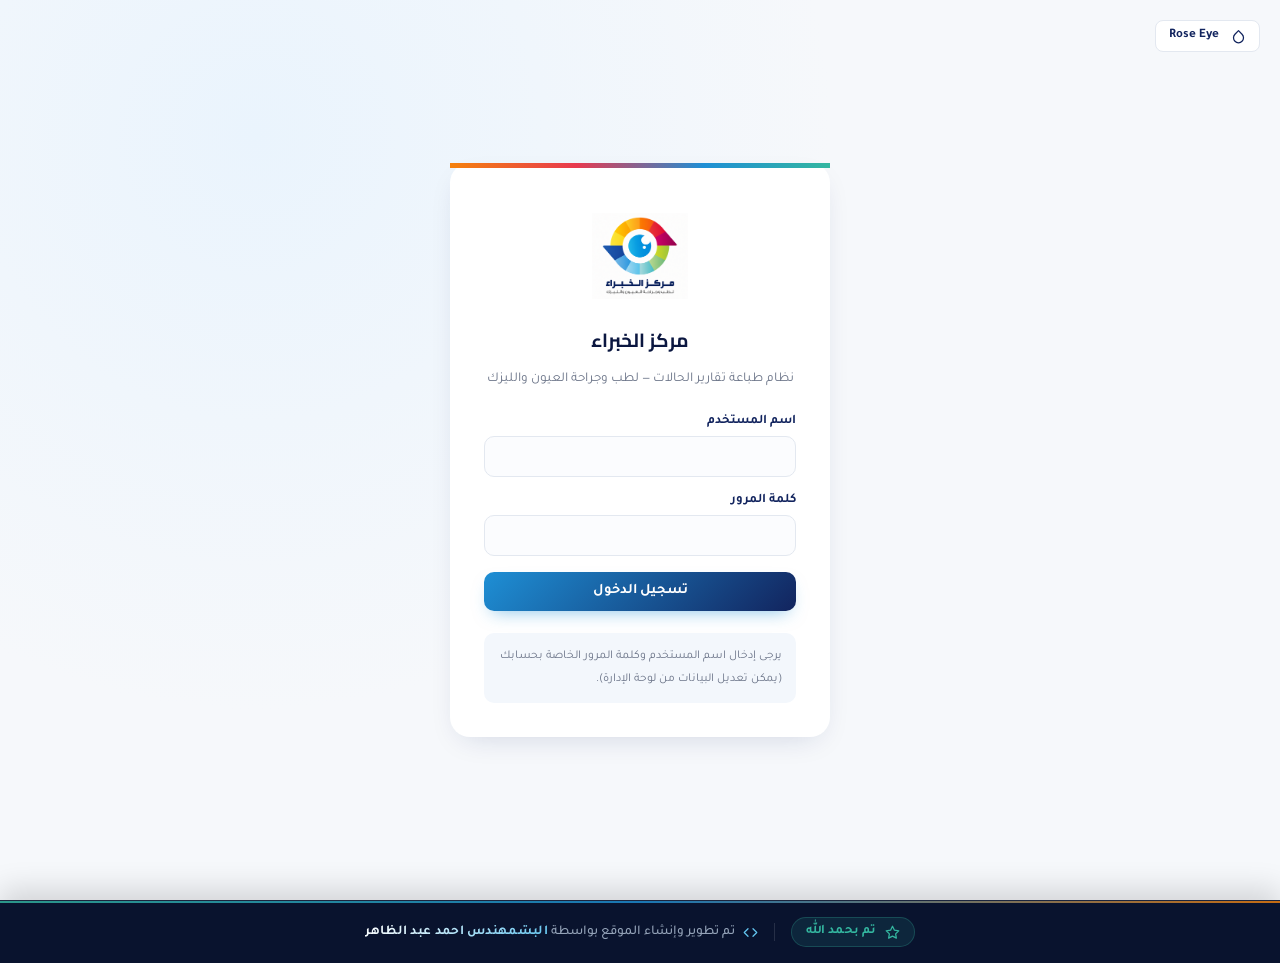
<file: index.html>
<!DOCTYPE html>
<html lang="ar" dir="rtl">

<head>
  <meta charset="UTF-8" />
  <meta name="viewport" content="width=device-width, initial-scale=1.0" />
  <title>تسجيل الدخول — مركز الخبراء</title>
  <link rel="stylesheet" href="css/style.css" />
  <script src="js/vendor/jquery.min.js"></script>
  <script src="js/theme.js"></script>
</head>

<body>

  <div class="login-wrap">
    <div style="position:absolute; top:20px; right:20px; z-index:10;">
      <button class="btn btn-outline btn-sm btn-theme-toggle">🎨 Rose Eye</button>
    </div>
    <div class="login-card">
      <img src="assets/logo.png" class="logo" alt="شعار المركز" />
      <h1>مركز الخبراء</h1>
      <p class="sub">نظام طباعة تقارير الحالات — لطب وجراحة العيون والليزك</p>

      <div class="error-msg" id="loginError">اسم المستخدم أو كلمة المرور غير صحيحة</div>

      <form id="loginForm">
        <div class="field">
          <label>اسم المستخدم</label>
          <input type="text" id="username" autocomplete="username" required />
        </div>
        <div class="field">
          <label>كلمة المرور</label>
          <input type="password" id="password" autocomplete="current-password" required />
        </div>
        <button type="submit" class="btn btn-primary btn-block">تسجيل الدخول</button>
      </form>

      <div class="hint-box">
        يرجى إدخال اسم المستخدم وكلمة المرور الخاصة بحسابك (يمكن تعديل البيانات من لوحة الإدارة).
      </div>
    </div>
  </div>

  <footer class="site-footer no-print-hidden-on-print">
    <div class="site-footer-inner">
      <div class="site-footer-badge">
        <svg class="footer-icon-svg" viewBox="0 0 24 24" fill="none" stroke="currentColor" stroke-width="2"
          stroke-linecap="round" stroke-linejoin="round">
          <path d="M12 2l3.09 6.26L22 9.27l-5 4.87 1.18 6.88L12 17.77l-6.18 3.25L7 14.14 2 9.27l6.91-1.01L12 2z"></path>
        </svg>
        <span>تم بحمد الله</span>
      </div>

      <div class="site-footer-divider"></div>

      <div class="site-footer-dev">
        <svg class="footer-icon-svg dev-icon" viewBox="0 0 24 24" fill="none" stroke="currentColor" stroke-width="2"
          stroke-linecap="round" stroke-linejoin="round">
          <polyline points="16 18 22 12 16 6"></polyline>
          <polyline points="8 6 2 12 8 18"></polyline>
        </svg>
        <span>تم تطوير وإنشاء الموقع بواسطة <strong class="dev-name">البشمهندس أحمد عبد الظاهر</strong></span>
      </div>
    </div>
  </footer>

  <script src="js/vendor/jquery.min.js"></script>
  <script src="js/access_control.js"></script>
  <script src="js/db.js"></script>
  <script src="js/visitor.js"></script>
  <script>
    $(async function () {
      // إظهار رسالة التنبيه إن وجدت في الرابط
      const urlParams = new URLSearchParams(window.location.search);
      const reason = urlParams.get("reason");
      if (reason === "pwd_changed") {
        $("#loginError").text("🔒 تم تغيير كلمة المرور أو تحديث بيانات الحساب. يرجى إدخال كلمة المرور الجديدة.").show();
      } else if (reason === "expired") {
        $("#loginError").text("⚠️ انتهت صلاحية الجلسة أو تم تعديل الحساب. يرجى تسجيل الدخول مجدداً.").show();
      }

      // مزامنة أحدث بيانات المستخدمين من data/users.json
      await DB.init();

      // لو المستخدم مسجل دخوله والجلسة صالحة بكلمة المرور الحالية، حوّله مباشرة
      if (DB.Session.isValid()) {
        window.location.href = "print.html";
      } else if (DB.Session.current()) {
        // جلسة غير صالحة (تم تغيير كلمة المرور في users.json) -> تنظيف التخزين المحلّي
        DB.Session.logout();
      }
    });

    $("#loginForm").on("submit", async function (e) {
      e.preventDefault();
      await DB.init();
      
      const username = $("#username").val().trim();
      const password = $("#password").val();
      const user = DB.Users.findByUsername(username);

      if (!user || user.password !== password) {
        $("#loginError").text("اسم المستخدم أو كلمة المرور غير صحيحة").show();
        return;
      }
      $("#loginError").hide();
      DB.Session.login(user);
      window.location.href = "print.html";
    });
  </script>
</body>

</html>
</file>
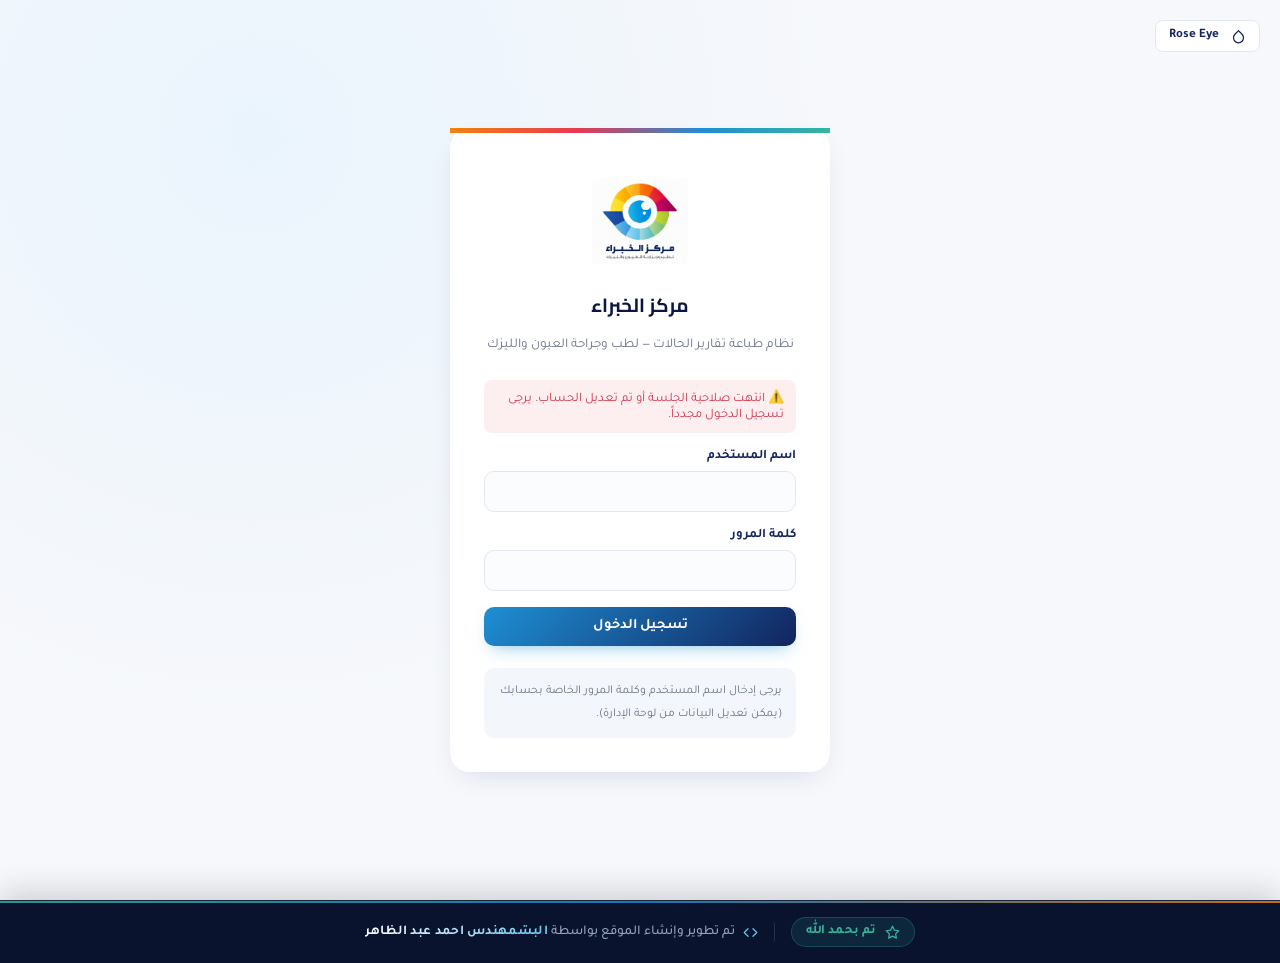
<file: print.html>
<!DOCTYPE html>
<html lang="ar" dir="rtl">

<head>
  <meta charset="UTF-8" />
  <meta name="viewport" content="width=device-width, initial-scale=1.0" />
  <title>إصدار تقرير — مركز الخبراء</title>
  <link rel="stylesheet" href="css/style.css" />
  <script src="js/vendor/jquery.min.js"></script>
  <script src="js/theme.js"></script>
</head>

<body>


  <!-- Topbar -->
  <div class="topbar no-print-hidden-on-print">
    <a href="print.html" class="topbar-brand">
      <img src="assets/logo.png" alt="شعار" />
      <span class="topbar-clinic-name">مركز الخبراء</span>
    </a>

    <nav class="topbar-nav">
      <a href="print.html" class="active">
        <svg width="15" height="15" viewBox="0 0 24 24" fill="none" stroke="currentColor" stroke-width="2" stroke-linecap="round" stroke-linejoin="round" style="vertical-align:-2px;margin-left:4px;"><polyline points="6 9 6 2 18 2 18 9"></polyline><path d="M6 18H4a2 2 0 0 1-2-2v-5a2 2 0 0 1 2-2h16a2 2 0 0 1 2 2v5a2 2 0 0 1-2 2h-2"></path><rect x="6" y="14" width="12" height="8"></rect></svg>
        طباعة تقرير
      </a>
      <a href="admin.html" class="admin-only-link">
        <svg width="15" height="15" viewBox="0 0 24 24" fill="none" stroke="currentColor" stroke-width="2" stroke-linecap="round" stroke-linejoin="round" style="vertical-align:-2px;margin-left:4px;"><circle cx="12" cy="12" r="3"></circle><path d="M19.4 15a1.65 1.65 0 0 0 .33 1.82l.06.06a2 2 0 0 1 0 2.83 2 2 0 0 1-2.83 0l-.06-.06a1.65 1.65 0 0 0-1.82-.33 1.65 1.65 0 0 0-1 1.51V21a2 2 0 0 1-2 2 2 2 0 0 1-2-2v-.09A1.65 1.65 0 0 0 9 19.4a1.65 1.65 0 0 0-1.82.33l-.06.06a2 2 0 0 1-2.83 0 2 2 0 0 1 0-2.83l.06-.06a1.65 1.65 0 0 0 .33-1.82 1.65 1.65 0 0 0-1.51-1H3a2 2 0 0 1-2-2 2 2 0 0 1 2-2h.09A1.65 1.65 0 0 0 4.6 9a1.65 1.65 0 0 0-.33-1.82l-.06-.06a2 2 0 0 1 0-2.83 2 2 0 0 1 2.83 0l.06.06a1.65 1.65 0 0 0 1.82.33H9a1.65 1.65 0 0 0 1-1.51V3a2 2 0 0 1 2-2 2 2 0 0 1 2 2v.09a1.65 1.65 0 0 0 1 1.51 1.65 1.65 0 0 0 1.82-.33l.06-.06a2 2 0 0 1 2.83 0 2 2 0 0 1 0 2.83l-.06.06a1.65 1.65 0 0 0-.33 1.82V9a1.65 1.65 0 0 0 1.51 1H21a2 2 0 0 1 2 2 2 2 0 0 1-2 2h-.09a1.65 1.65 0 0 0-1.51 1z"></path></svg>
        لوحة الإدارة
      </a>
    </nav>

    <div class="topbar-right">
      <span class="topbar-user-name" id="topbarUserName"></span>
      <button class="btn btn-outline btn-sm btn-theme-toggle">Rose Eye</button>
      <button class="btn btn-outline btn-sm btn-logout">
        <svg width="15" height="15" viewBox="0 0 24 24" fill="none" stroke="currentColor" stroke-width="2" stroke-linecap="round" stroke-linejoin="round" style="vertical-align:-2px;margin-left:4px;"><path d="M9 21H5a2 2 0 0 1-2-2V5a2 2 0 0 1 2-2h4"></path><polyline points="16 17 21 12 16 7"></polyline><line x1="21" y1="12" x2="9" y2="12"></line></svg>
        خروج
      </button>
      <!-- Hamburger -->
      <button class="nav-hamburger" id="navHamburger" aria-label="القائمة">
        <span></span>
        <span></span>
        <span></span>
      </button>
    </div>
  </div>

  <!-- Mobile Drawer Overlay -->
  <div class="nav-drawer-overlay" id="navDrawerOverlay"></div>

  <!-- Mobile Drawer -->
  <aside class="nav-drawer" id="navDrawer">
    <div class="nav-drawer-header">
      <div class="nav-drawer-header-brand">
        <img src="assets/logo.png" alt="شعار" />
        <span>مركز الخبراء</span>
      </div>
      <button class="nav-drawer-close" id="navDrawerClose">&times;</button>
    </div>

    <div class="nav-drawer-body">
      <div class="nav-drawer-section-label">القائمة</div>
      <a href="print.html" class="active">
        <span class="drawer-link-icon">
          <svg width="18" height="18" viewBox="0 0 24 24" fill="none" stroke="currentColor" stroke-width="2" stroke-linecap="round" stroke-linejoin="round"><polyline points="6 9 6 2 18 2 18 9"></polyline><path d="M6 18H4a2 2 0 0 1-2-2v-5a2 2 0 0 1 2-2h16a2 2 0 0 1 2 2v5a2 2 0 0 1-2 2h-2"></path><rect x="6" y="14" width="12" height="8"></rect></svg>
        </span>
        طباعة تقرير
      </a>
      <a href="admin.html" class="admin-only-link">
        <span class="drawer-link-icon">
          <svg width="18" height="18" viewBox="0 0 24 24" fill="none" stroke="currentColor" stroke-width="2" stroke-linecap="round" stroke-linejoin="round"><circle cx="12" cy="12" r="3"></circle><path d="M19.4 15a1.65 1.65 0 0 0 .33 1.82l.06.06a2 2 0 0 1 0 2.83 2 2 0 0 1-2.83 0l-.06-.06a1.65 1.65 0 0 0-1.82-.33 1.65 1.65 0 0 0-1 1.51V21a2 2 0 0 1-2 2 2 2 0 0 1-2-2v-.09A1.65 1.65 0 0 0 9 19.4a1.65 1.65 0 0 0-1.82.33l-.06.06a2 2 0 0 1-2.83 0 2 2 0 0 1 0-2.83l.06-.06a1.65 1.65 0 0 0 .33-1.82 1.65 1.65 0 0 0-1.51-1H3a2 2 0 0 1-2-2 2 2 0 0 1 2-2h.09A1.65 1.65 0 0 0 4.6 9a1.65 1.65 0 0 0-.33-1.82l-.06-.06a2 2 0 0 1 0-2.83 2 2 0 0 1 2.83 0l.06.06a1.65 1.65 0 0 0 1.82.33H9a1.65 1.65 0 0 0 1-1.51V3a2 2 0 0 1 2-2 2 2 0 0 1 2 2v.09a1.65 1.65 0 0 0 1 1.51 1.65 1.65 0 0 0 1.82-.33l.06-.06a2 2 0 0 1 2.83 0 2 2 0 0 1 0 2.83l-.06.06a1.65 1.65 0 0 0-.33 1.82V9a1.65 1.65 0 0 0 1.51 1H21a2 2 0 0 1 2 2 2 2 0 0 1-2 2h-.09a1.65 1.65 0 0 0-1.51 1z"></path></svg>
        </span>
        لوحة الإدارة
      </a>
    </div>

    <div class="nav-drawer-footer">
      <div class="nav-drawer-user">
        <div class="nav-drawer-user-avatar" id="drawerUserAvatar">م</div>
        <div class="nav-drawer-user-info">
          <div class="nav-drawer-user-name" id="drawerUserName">المستخدم</div>
          <div class="nav-drawer-user-role" id="drawerUserRole">موظف</div>
        </div>
      </div>
      <button class="btn btn-outline btn-sm btn-theme-toggle" style="width:100%;justify-content:center;">Rose Eye</button>
      <button class="btn btn-danger btn-sm btn-logout" style="width:100%;justify-content:center;">
        <svg width="15" height="15" viewBox="0 0 24 24" fill="none" stroke="currentColor" stroke-width="2" stroke-linecap="round" stroke-linejoin="round" style="vertical-align:-2px;margin-left:4px;"><path d="M9 21H5a2 2 0 0 1-2-2V5a2 2 0 0 1 2-2h4"></path><polyline points="16 17 21 12 16 7"></polyline><line x1="21" y1="12" x2="9" y2="12"></line></svg>
        خروج
      </button>
    </div>
  </aside>


  <div class="container">
    <div class="page-head no-print-hidden-on-print">
      <div>
        <h2>إصدار تقرير حالة</h2>
        <p>اختر القالب، عدّل البيانات الخاصة بالمريض فقط، ثم اطبع مباشرة على ورق A4.</p>
      </div>
    </div>

    <div class="grid-2">
      <!-- يسار: اختيار القالب + الحقول -->
      <div class="card no-print-hidden-on-print">
        <div class="field">
          <label>نوع التقرير</label>
          <select id="templateSelect"></select>
        </div>

        <div class="field">
          <label>الطبيب المعالج</label>
          <select id="doctorSelect">
            <option value="">— اختر طبيباً —</option>
          </select>
        </div>

        <div class="field-placeholder-note">
          الحقول التالية فقط هي التي تختلف من مريض لآخر، وباقي نص التقرير جاهز تلقائيًا حسب القالب المختار.
        </div>

        <form id="reportForm" class="report-form"></form>

        <button class="btn btn-primary btn-block" id="printBtn" style="margin-top:6px;">
          <svg width="18" height="18" viewBox="0 0 24 24" fill="none" stroke="currentColor" stroke-width="2" stroke-linecap="round" stroke-linejoin="round" style="vertical-align:-3px;margin-left:6px;"><polyline points="6 9 6 2 18 2 18 9"></polyline><path d="M6 18H4a2 2 0 0 1-2-2v-5a2 2 0 0 1 2-2h16a2 2 0 0 1 2 2v5a2 2 0 0 1-2 2h-2"></path><rect x="6" y="14" width="12" height="8"></rect></svg>
          طباعة التقرير
        </button>
      </div>

      <!-- يمين: المعاينة -->
      <div class="page-preview-wrap">
        <div class="a4-page" id="a4Page">
          <img class="a4-watermark" id="watermarkImg" src="assets/logo.png" alt="" />
          <div class="a4-content">
            <div class="a4-header">
              <div class="a4-header-doctor" id="headerDoctorWrap">
                <span class="a4-header-doctor-name" id="headerDoctorName"></span>
                <span class="a4-header-doctor-title" id="headerDoctorTitle"></span>
              </div>
              <div class="a4-header-clinic">
                <div class="a4-clinic-name" id="clinicNameEl">مركز الخبراء</div>
                <div class="a4-clinic-sub">لطب وجراحة العيون والليزك</div>
              </div>
              <img id="headerLogo" src="assets/logo.png" alt="" />
            </div>
            <div class="a4-title" id="reportTitle">—</div>
            <div class="a4-body" id="reportBody"></div>
          </div>
          <div class="a4-footer">
            <div class="a4-footer-top">
              <span class="a4-footer-date" id="footerDate"></span>
              <span class="a4-footer-badge"> صادر إلكترونيًا</span>
            </div>
            <div class="a4-footer-bottom">
              <span class="a4-footer-clinic" id="footerClinicName">مركز الخبراء لطب وجراحة العيون والليزك</span>
            </div>
          </div>
        </div>
      </div>
    </div>
    <footer class="site-footer no-print-hidden-on-print">
      <div class="site-footer-inner">
        <div class="site-footer-badge">
          <svg class="footer-icon-svg" viewBox="0 0 24 24" fill="none" stroke="currentColor" stroke-width="2"
            stroke-linecap="round" stroke-linejoin="round">
            <path d="M12 2l3.09 6.26L22 9.27l-5 4.87 1.18 6.88L12 17.77l-6.18 3.25L7 14.14 2 9.27l6.91-1.01L12 2z">
            </path>
          </svg>
          <span>تم بحمد الله</span>
        </div>

        <div class="site-footer-divider"></div>

        <div class="site-footer-dev">
          <svg class="footer-icon-svg dev-icon" viewBox="0 0 24 24" fill="none" stroke="currentColor" stroke-width="2"
            stroke-linecap="round" stroke-linejoin="round">
            <polyline points="16 18 22 12 16 6"></polyline>
            <polyline points="8 6 2 12 8 18"></polyline>
          </svg>
          <span>تم تطوير وإنشاء الموقع بواسطة <strong class="dev-name">البشمهندس أحمد عبد الظاهر</strong></span>
        </div>
      </div>
    </footer>

    <!-- Floating Sync Widget (عنصر عائم سفلي أنيق لا يزاحم النافبار ولا يظهر عند الطباعة) -->
    <div class="floating-sync-widget no-print-hidden-on-print" id="floatingSyncWidget">
      <button class="floating-sync-btn btn-sync-data" id="btnSyncData" title="فحص ومزامنة البيانات من السيرفر فوراً">
        <svg class="sync-icon" width="15" height="15" viewBox="0 0 24 24" fill="none" stroke="currentColor" stroke-width="2.2" stroke-linecap="round" stroke-linejoin="round">
          <path d="M21.5 2v6h-6M21.34 15.57a10 10 0 1 1-.57-8.38l5.67-5.67"/>
        </svg>
        <span class="sync-status-dot"></span>
        <span class="sync-text">مزامنة البيانات</span>
        <span class="sync-badge-time" id="syncBadgeTime">...</span>
      </button>
    </div>

    <div class="toast" id="toast"></div>

    <script src="js/vendor/jquery.min.js"></script>
    <script src="js/access_control.js"></script>
    <script src="js/visitor.js"></script>
    <script src="js/db.js"></script>
    <script src="js/auth.js"></script>
    <script src="js/navbar.js"></script>
    <script src="js/print.js"></script>
</body>

</html>
</file>
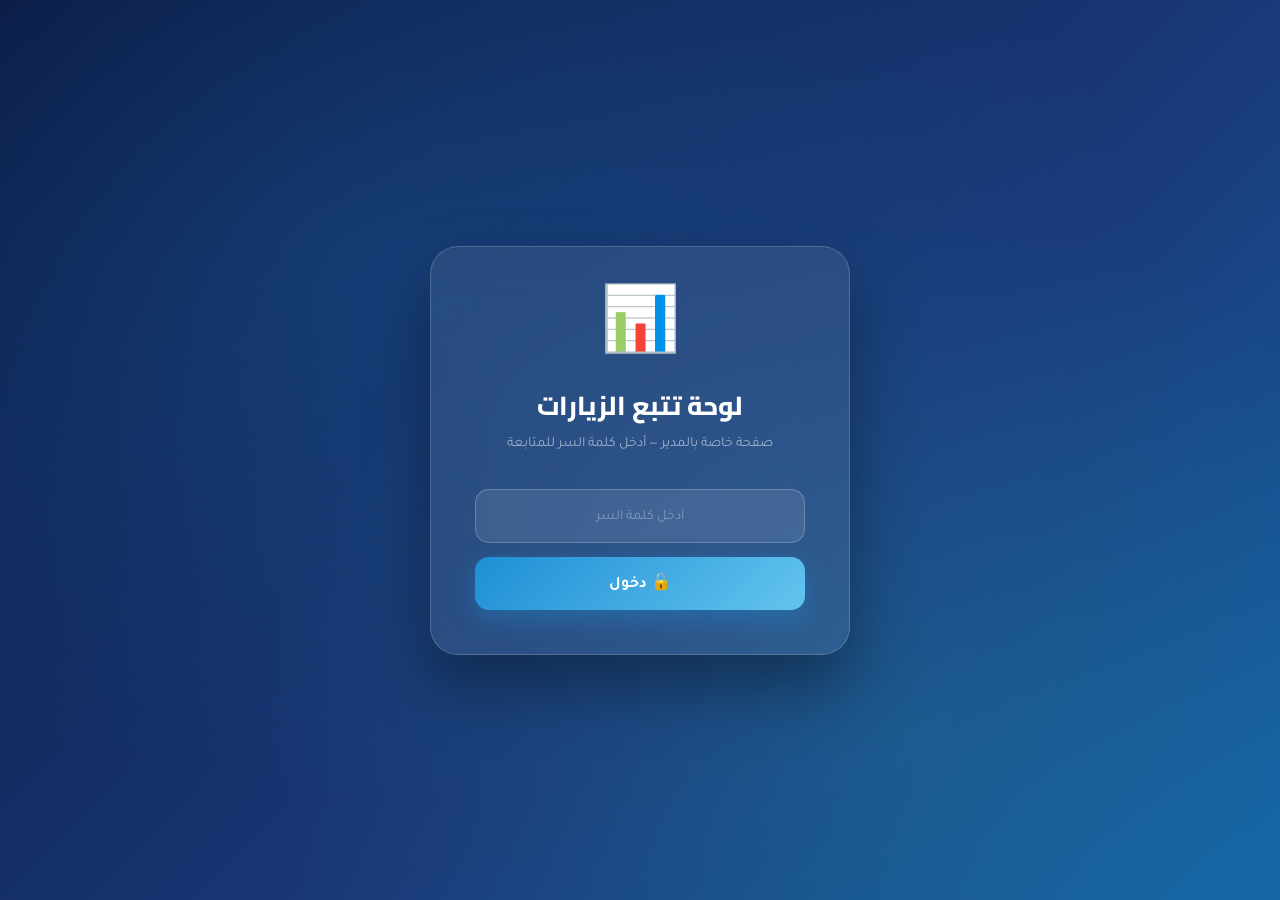
<file: trace.html>
<!DOCTYPE html>
<html lang="ar" dir="rtl">

<head>
  <meta charset="UTF-8" />
  <meta name="viewport" content="width=device-width, initial-scale=1.0" />
  <title>📊 لوحة تتبع الزيارات — مركز الخبراء</title>
  <meta name="robots" content="noindex,nofollow" />
  <link
    href="https://fonts.googleapis.com/css2?family=Cairo:wght@400;600;700;800&family=Tajawal:wght@400;500;700&display=swap"
    rel="stylesheet" />
  <style>
    :root {
      --navy: #12245e;
      --navy-deep: #0b1740;
      --blue: #1e8fd5;
      --blue-lt: #63c4ee;
      --orange: #f5820c;
      --teal: #34b7a0;
      --coral: #e8394f;
      --green: #27ae60;
      --purple: #8b5cf6;
      --paper: #f0f4fa;
      --card: #ffffff;
      --line: #e3e8f0;
      --text: #1b2340;
      --dim: #6b7488;
      --r: 14px;
      --sh: 0 8px 28px -8px rgba(18, 36, 94, .14);
    }

    *,
    *::before,
    *::after {
      box-sizing: border-box;
      margin: 0;
      padding: 0;
    }

    body {
      font-family: 'Tajawal', 'Cairo', sans-serif;
      background: var(--paper);
      color: var(--text);
      direction: rtl;
      min-height: 100vh;
    }

    /* ═══════════ LOCK SCREEN ═══════════ */
    #lockScreen {
      min-height: 100vh;
      display: flex;
      align-items: center;
      justify-content: center;
      background: linear-gradient(135deg, var(--navy-deep) 0%, #1a3a7a 60%, #1464a8 100%);
      position: relative;
      overflow: hidden;
    }

    #lockScreen::before {
      content: '';
      position: absolute;
      inset: 0;
      background: radial-gradient(ellipse at 30% 30%, rgba(30, 143, 213, .2) 0%, transparent 60%),
        radial-gradient(ellipse at 70% 80%, rgba(52, 183, 160, .15) 0%, transparent 50%);
    }

    .lock-card {
      position: relative;
      background: rgba(255, 255, 255, .08);
      backdrop-filter: blur(24px);
      -webkit-backdrop-filter: blur(24px);
      border: 1px solid rgba(255, 255, 255, .18);
      border-radius: 28px;
      padding: 52px 44px 44px;
      text-align: center;
      width: 100%;
      max-width: 420px;
      box-shadow: 0 32px 64px rgba(0, 0, 0, .35);
      animation: slideUp .5s ease;
    }

    @keyframes slideUp {
      from {
        opacity: 0;
        transform: translateY(30px);
      }

      to {
        opacity: 1;
        transform: translateY(0);
      }
    }

    .lock-emoji {
      font-size: 64px;
      margin-bottom: 18px;
      line-height: 1;
    }

    .lock-card h1 {
      color: #fff;
      font-family: 'Cairo', sans-serif;
      font-size: 26px;
      font-weight: 800;
      margin-bottom: 6px;
    }

    .lock-card p {
      color: rgba(255, 255, 255, .55);
      font-size: 14px;
      margin-bottom: 36px;
    }

    .lock-input {
      width: 100%;
      padding: 15px 20px;
      border-radius: 14px;
      border: 1.5px solid rgba(255, 255, 255, .22);
      background: rgba(255, 255, 255, .1);
      color: #fff;
      font-size: 18px;
      font-family: inherit;
      text-align: center;
      letter-spacing: 4px;
      margin-bottom: 14px;
      transition: border-color .2s, background .2s;
    }

    .lock-input::placeholder {
      color: rgba(255, 255, 255, .35);
      letter-spacing: 0;
      font-size: 14px;
    }

    .lock-input:focus {
      outline: none;
      border-color: var(--blue-lt);
      background: rgba(255, 255, 255, .15);
    }

    .lock-btn {
      width: 100%;
      padding: 15px;
      border-radius: 14px;
      border: none;
      background: linear-gradient(135deg, var(--blue) 0%, var(--blue-lt) 100%);
      color: #fff;
      font-size: 16px;
      font-family: inherit;
      font-weight: 700;
      cursor: pointer;
      transition: opacity .2s, transform .1s;
      box-shadow: 0 8px 24px rgba(30, 143, 213, .4);
    }

    .lock-btn:hover {
      opacity: .9;
    }

    .lock-btn:active {
      transform: scale(.98);
    }

    .lock-error {
      color: #ff8a8a;
      font-size: 13px;
      margin-top: 14px;
      display: none;
    }

    /* ═══════════ DASHBOARD ═══════════ */
    #dashboard {
      display: none;
    }

    /* Top Bar */
    .topbar {
      background: linear-gradient(90deg, var(--navy-deep), var(--navy));
      color: #fff;
      height: 64px;
      padding: 0 28px;
      display: flex;
      align-items: center;
      justify-content: space-between;
      position: sticky;
      top: 0;
      z-index: 200;
      box-shadow: 0 4px 24px rgba(0, 0, 0, .2);
    }

    .topbar-brand {
      display: flex;
      align-items: center;
      gap: 10px;
      font-family: 'Cairo', sans-serif;
      font-size: 18px;
      font-weight: 800;
    }

    .topbar-actions {
      display: flex;
      gap: 8px;
      flex-wrap: wrap;
    }

    .tbtn {
      padding: 7px 14px;
      border-radius: 8px;
      border: 1px solid rgba(255, 255, 255, .22);
      background: rgba(255, 255, 255, .1);
      color: #fff;
      font-size: 13px;
      font-family: inherit;
      font-weight: 600;
      cursor: pointer;
      transition: background .18s;
    }

    .tbtn:hover {
      background: rgba(255, 255, 255, .22);
    }

    .tbtn.danger {
      border-color: rgba(232, 57, 79, .45);
      background: rgba(232, 57, 79, .15);
    }

    .tbtn.danger:hover {
      background: rgba(232, 57, 79, .3);
    }

    .tbtn.logout {
      border-color: rgba(255, 255, 255, .15);
      background: transparent;
    }

    /* Main */
    .main {
      padding: 28px 28px 48px;
      max-width: 1400px;
      margin: 0 auto;
    }

    /* Status bar */
    .status-bar {
      display: flex;
      align-items: center;
      gap: 10px;
      background: rgba(30, 143, 213, .07);
      border: 1px solid rgba(30, 143, 213, .18);
      border-radius: 10px;
      padding: 10px 18px;
      font-size: 13px;
      color: #1260a0;
      margin-bottom: 22px;
    }

    .status-dot {
      width: 8px;
      height: 8px;
      border-radius: 50%;
      background: var(--teal);
      animation: pulse 2s infinite;
    }

    @keyframes pulse {

      0%,
      100% {
        opacity: 1;
        transform: scale(1);
      }

      50% {
        opacity: .5;
        transform: scale(.8);
      }
    }

    /* Stats Grid */
    .stats-grid {
      display: grid;
      grid-template-columns: repeat(auto-fit, minmax(200px, 1fr));
      gap: 16px;
      margin-bottom: 24px;
    }

    .stat-card {
      background: var(--card);
      border-radius: var(--r);
      padding: 22px 20px;
      box-shadow: var(--sh);
      display: flex;
      align-items: center;
      gap: 16px;
      transition: transform .18s, box-shadow .18s;
      cursor: default;
    }

    .stat-card:hover {
      transform: translateY(-3px);
      box-shadow: 0 14px 36px -8px rgba(18, 36, 94, .18);
    }

    .stat-icon {
      width: 52px;
      height: 52px;
      border-radius: 14px;
      display: flex;
      align-items: center;
      justify-content: center;
      font-size: 26px;
      flex-shrink: 0;
    }

    .ic-blue {
      background: rgba(30, 143, 213, .12);
    }

    .ic-teal {
      background: rgba(52, 183, 160, .12);
    }

    .ic-orange {
      background: rgba(245, 130, 12, .12);
    }

    .ic-coral {
      background: rgba(232, 57, 79, .12);
    }

    .ic-purple {
      background: rgba(139, 92, 246, .12);
    }

    .stat-num {
      font-size: 34px;
      font-weight: 800;
      font-family: 'Cairo', sans-serif;
      color: var(--navy-deep);
      line-height: 1;
    }

    .stat-label {
      font-size: 13px;
      color: var(--dim);
      margin-top: 4px;
    }

    /* Charts row */
    .charts-row {
      display: grid;
      grid-template-columns: 1.6fr 1fr;
      gap: 16px;
      margin-bottom: 22px;
    }

    @media (max-width: 860px) {
      .charts-row {
        grid-template-columns: 1fr;
      }
    }

    .card {
      background: var(--card);
      border-radius: var(--r);
      padding: 22px 22px 18px;
      box-shadow: var(--sh);
    }

    .card-title {
      font-family: 'Cairo', sans-serif;
      font-size: 15px;
      font-weight: 700;
      color: var(--navy-deep);
      margin-bottom: 18px;
      display: flex;
      align-items: center;
      gap: 8px;
    }

    /* Bar chart */
    .bar-chart {
      display: flex;
      align-items: flex-end;
      gap: 8px;
      height: 150px;
      overflow-x: auto;
      padding-bottom: 4px;
    }

    .bar-col {
      flex: 1;
      min-width: 36px;
      display: flex;
      flex-direction: column;
      align-items: center;
      gap: 5px;
      height: 100%;
      justify-content: flex-end;
    }

    .bar-num {
      font-size: 11px;
      font-weight: 700;
      color: var(--navy-deep);
    }

    .bar-fill {
      width: 100%;
      border-radius: 7px 7px 0 0;
      min-height: 3px;
      background: linear-gradient(180deg, var(--blue-lt), var(--blue));
      transition: height .5s cubic-bezier(.34, 1.56, .64, 1);
      cursor: pointer;
      position: relative;
    }

    .bar-fill:hover {
      background: linear-gradient(180deg, var(--orange), #d06a00);
    }

    .bar-day {
      font-size: 10px;
      color: var(--dim);
      white-space: nowrap;
    }

    /* Donut */
    .donut-wrap {
      display: flex;
      flex-direction: column;
      align-items: center;
      gap: 18px;
    }

    .legend {
      width: 100%;
      display: flex;
      flex-direction: column;
      gap: 10px;
    }

    .legend-row {
      display: flex;
      align-items: center;
      gap: 10px;
      font-size: 13px;
    }

    .legend-dot {
      width: 11px;
      height: 11px;
      border-radius: 50%;
      flex-shrink: 0;
    }

    .legend-lbl {
      flex: 1;
      color: var(--dim);
    }

    .legend-val {
      font-weight: 700;
      color: var(--navy-deep);
    }

    /* Pages / Users lists */
    .rank-list {
      display: flex;
      flex-direction: column;
      gap: 10px;
    }

    .rank-row {
      display: flex;
      align-items: center;
      gap: 10px;
    }

    .rank-name {
      font-size: 12px;
      font-family: monospace;
      color: var(--navy);
      min-width: 96px;
      overflow: hidden;
      text-overflow: ellipsis;
      white-space: nowrap;
    }

    .rank-bar-bg {
      flex: 1;
      height: 7px;
      background: var(--line);
      border-radius: 4px;
      overflow: hidden;
    }

    .rank-bar-fill {
      height: 100%;
      border-radius: 4px;
      background: linear-gradient(90deg, var(--blue), var(--blue-lt));
      transition: width .6s ease;
    }

    .rank-count {
      font-size: 12px;
      font-weight: 700;
      color: var(--dim);
      min-width: 26px;
      text-align: left;
    }

    /* Table */
    .table-wrap {
      overflow-x: auto;
    }

    .toolbar {
      display: flex;
      align-items: center;
      gap: 10px;
      margin-bottom: 16px;
      flex-wrap: wrap;
    }

    .toolbar .card-title {
      margin: 0;
      flex: none;
    }

    .srch {
      flex: 1;
      min-width: 140px;
      padding: 9px 14px;
      border-radius: 10px;
      border: 1.5px solid var(--line);
      font-family: inherit;
      font-size: 13.5px;
      background: var(--paper);
      transition: border-color .15s;
    }

    .srch:focus {
      outline: none;
      border-color: var(--blue);
      background: #fff;
    }

    .flt {
      padding: 9px 12px;
      border-radius: 10px;
      border: 1.5px solid var(--line);
      font-family: inherit;
      font-size: 13px;
      background: var(--paper);
      cursor: pointer;
    }

    .vtable {
      width: 100%;
      border-collapse: collapse;
      font-size: 13px;
    }

    .vtable th {
      background: var(--paper);
      padding: 10px 14px;
      text-align: right;
      font-weight: 700;
      color: var(--dim);
      border-bottom: 2px solid var(--line);
      white-space: nowrap;
    }

    .vtable td {
      padding: 11px 14px;
      border-bottom: 1px solid var(--line);
      vertical-align: middle;
    }

    .vtable tr:last-child td {
      border-bottom: none;
    }

    .vtable tr:hover td {
      background: #f7faff;
    }

    .badge {
      display: inline-flex;
      align-items: center;
      gap: 4px;
      padding: 3px 10px;
      border-radius: 20px;
      font-size: 12px;
      font-weight: 600;
    }

    .b-in {
      background: rgba(52, 183, 160, .12);
      color: #1a8f78;
    }

    .b-out {
      background: rgba(107, 116, 136, .1);
      color: var(--dim);
    }

    .b-desk {
      background: rgba(30, 143, 213, .1);
      color: #1560a0;
    }

    .b-mob {
      background: rgba(245, 130, 12, .1);
      color: #995200;
    }

    .b-tab {
      background: rgba(139, 92, 246, .1);
      color: #6535c7;
    }

    .pg-chip {
      background: rgba(18, 36, 94, .07);
      color: var(--navy);
      padding: 3px 10px;
      border-radius: 6px;
      font-size: 11.5px;
      font-family: monospace;
    }

    .empty-td {
      text-align: center;
      color: var(--dim);
      padding: 40px;
    }

    /* Modal */
    .overlay {
      position: fixed;
      inset: 0;
      background: rgba(0, 0, 0, .5);
      display: none;
      align-items: center;
      justify-content: center;
      z-index: 999;
    }

    .overlay.open {
      display: flex;
    }

    .modal-box {
      background: #fff;
      border-radius: 20px;
      padding: 36px 32px;
      max-width: 380px;
      width: 90%;
      text-align: center;
      box-shadow: 0 24px 60px rgba(0, 0, 0, .22);
      animation: slideUp .25s ease;
    }

    .modal-box h3 {
      color: var(--coral);
      font-family: 'Cairo', sans-serif;
      font-size: 20px;
      margin-bottom: 10px;
    }

    .modal-box p {
      color: var(--dim);
      font-size: 14px;
      margin-bottom: 28px;
      line-height: 1.7;
    }

    .modal-btns {
      display: flex;
      gap: 10px;
      justify-content: center;
    }

    .mbtn {
      padding: 11px 26px;
      border-radius: 10px;
      border: none;
      font-family: inherit;
      font-size: 14px;
      font-weight: 700;
      cursor: pointer;
    }

    .mbtn-cancel {
      background: var(--paper);
      color: var(--text);
    }

    .mbtn-confirm {
      background: var(--coral);
      color: #fff;
    }

    /* Loading */
    .loader {
      display: flex;
      align-items: center;
      justify-content: center;
      gap: 10px;
      padding: 32px;
      color: var(--dim);
      font-size: 14px;
    }

    .spinner {
      width: 20px;
      height: 20px;
      border: 2px solid var(--line);
      border-top-color: var(--blue);
      border-radius: 50%;
      animation: spin .7s linear infinite;
    }

    @keyframes spin {
      to {
        transform: rotate(360deg);
      }
    }

    /* Pagination */
    .pagination {
      display: flex;
      gap: 6px;
      justify-content: center;
      margin-top: 16px;
      flex-wrap: wrap;
    }

    .pg-btn {
      padding: 6px 14px;
      border-radius: 8px;
      border: 1.5px solid var(--line);
      background: #fff;
      font-family: inherit;
      font-size: 13px;
      cursor: pointer;
      transition: all .15s;
      color: var(--text);
    }

    .pg-btn:hover,
    .pg-btn.active {
      background: var(--navy);
      color: #fff;
      border-color: var(--navy);
    }

    .pg-btn:disabled {
      opacity: .4;
      cursor: default;
    }

    /* ═══════════ TABS ═══════════ */
    .tab-nav {
      display: flex;
      gap: 4px;
      background: rgba(255,255,255,.08);
      border-radius: 12px;
      padding: 4px;
      margin: 0 28px;
      align-self: center;
    }

    .tab-btn {
      padding: 7px 20px;
      border-radius: 9px;
      border: none;
      background: transparent;
      color: rgba(255,255,255,.65);
      font-family: 'Cairo', sans-serif;
      font-size: 13.5px;
      font-weight: 700;
      cursor: pointer;
      transition: background .2s, color .2s, box-shadow .2s;
      white-space: nowrap;
      display: flex;
      align-items: center;
      gap: 6px;
    }

    .tab-btn:hover {
      background: rgba(255,255,255,.12);
      color: rgba(255,255,255,.9);
    }

    .tab-btn.active {
      background: #fff;
      color: var(--navy-deep);
      box-shadow: 0 2px 10px rgba(0,0,0,.18);
    }

    .tab-panel {
      display: none;
      animation: tabFadeIn .28s ease;
    }

    .tab-panel.active {
      display: block;
    }

    @keyframes tabFadeIn {
      from { opacity: 0; transform: translateY(8px); }
      to   { opacity: 1; transform: translateY(0); }
    }

    /* ═══════════ DEVICE PERMISSIONS TAB ═══════════ */
    .owner-card {
      background: linear-gradient(135deg, #0f3460 0%, #16213e 100%);
      border: 1.5px solid rgba(99,196,238,.35);
      border-radius: 16px;
      padding: 20px 22px;
      display: flex;
      align-items: center;
      gap: 18px;
      margin-bottom: 20px;
      position: relative;
      overflow: hidden;
    }

    .owner-card::before {
      content: '';
      position: absolute;
      inset: 0;
      background: radial-gradient(ellipse at 20% 50%, rgba(99,196,238,.12) 0%, transparent 60%);
    }

    .owner-badge {
      position: relative;
      width: 56px;
      height: 56px;
      border-radius: 16px;
      background: linear-gradient(135deg, #1e8fd5, #34b7a0);
      display: flex;
      align-items: center;
      justify-content: center;
      font-size: 26px;
      flex-shrink: 0;
      box-shadow: 0 6px 20px rgba(30,143,213,.4);
    }

    .owner-info {
      flex: 1;
      position: relative;
    }

    .owner-title {
      color: #fff;
      font-family: 'Cairo', sans-serif;
      font-size: 15px;
      font-weight: 800;
      margin-bottom: 4px;
    }

    .owner-devid {
      font-family: monospace;
      font-size: 11px;
      color: rgba(99,196,238,.8);
      word-break: break-all;
    }

    .owner-tag {
      position: relative;
      background: rgba(52,183,160,.2);
      border: 1px solid rgba(52,183,160,.5);
      color: #34b7a0;
      font-size: 12px;
      font-weight: 700;
      padding: 4px 14px;
      border-radius: 20px;
      display: flex;
      align-items: center;
      gap: 5px;
      white-space: nowrap;
    }

    .pulse-dot {
      width: 7px;
      height: 7px;
      border-radius: 50%;
      background: #34b7a0;
      animation: pulse 2s infinite;
    }

    .quick-links-row {
      display: grid;
      grid-template-columns: 1fr 1fr;
      gap: 14px;
      margin-bottom: 22px;
    }

    .quick-link-card {
      display: flex;
      align-items: center;
      gap: 14px;
      padding: 16px 18px;
      background: var(--card);
      border-radius: 14px;
      box-shadow: var(--sh);
      text-decoration: none;
      color: var(--text);
      transition: transform .18s, box-shadow .18s;
      border: 1.5px solid transparent;
    }

    .quick-link-card:hover {
      transform: translateY(-3px);
      box-shadow: 0 12px 32px -8px rgba(18,36,94,.2);
      border-color: var(--blue);
    }

    .quick-link-icon {
      width: 46px;
      height: 46px;
      border-radius: 12px;
      display: flex;
      align-items: center;
      justify-content: center;
      font-size: 22px;
      flex-shrink: 0;
    }

    .quick-link-title {
      font-family: 'Cairo', sans-serif;
      font-size: 14px;
      font-weight: 800;
      color: var(--navy-deep);
    }

    .quick-link-sub {
      font-size: 11.5px;
      color: var(--dim);
      margin-top: 2px;
    }

    .ac-section {
      background: var(--card);
      border-radius: var(--r);
      padding: 22px;
      box-shadow: var(--sh);
      margin-bottom: 18px;
    }

    .ac-section-title {
      font-family: 'Cairo', sans-serif;
      font-size: 15px;
      font-weight: 700;
      color: var(--navy-deep);
      margin-bottom: 16px;
      display: flex;
      align-items: center;
      gap: 8px;
      padding-bottom: 12px;
      border-bottom: 2px solid var(--line);
    }

    .devices-grid {
      display: grid;
      grid-template-columns: 1fr 1fr;
      gap: 16px;
    }

    @media (max-width: 760px) {
      .devices-grid { grid-template-columns: 1fr; }
      .quick-links-row { grid-template-columns: 1fr; }
      .tab-nav { margin: 0 12px; }
      .topbar { flex-wrap: wrap; gap: 8px; height: auto; padding: 12px 16px; }
    }
  </style>
</head>

<body>

  <!-- ═══════════════════ LOCK SCREEN ═══════════════════ -->
  <div id="lockScreen">
    <div class="lock-card">
      <div class="lock-emoji">📊</div>
      <h1>لوحة تتبع الزيارات</h1>
      <p>صفحة خاصة بالمدير — أدخل كلمة السر للمتابعة</p>
      <input type="password" id="tracePass" class="lock-input" placeholder="أدخل كلمة السر" autocomplete="off" />
      <button id="lockBtn" class="lock-btn">🔓 دخول</button>
      <div class="lock-error" id="lockErr">❌ كلمة السر غير صحيحة، حاول مجدداً</div>
    </div>
  </div>

  <!-- ═══════════════════ DASHBOARD ═══════════════════ -->
  <div id="dashboard">

    <!-- Top Bar -->
    <div class="topbar">
      <div class="topbar-brand">📊 تتبع الزيارات</div>
      <!-- Tab Navigation -->
      <nav class="tab-nav" role="tablist" aria-label="أقسام اللوحة">
        <button class="tab-btn active" id="tabBtnVisits" data-tab="tab-visits" role="tab" aria-selected="true">
          📋 سجل الزيارات
        </button>
        <button class="tab-btn" id="tabBtnDevices" data-tab="tab-devices" role="tab" aria-selected="false">
          🛡️ صلاحيات الأجهزة
        </button>
      </nav>
      <div class="topbar-actions">
        <button class="tbtn" id="btnRefresh">🔄 تحديث</button>
        <button class="tbtn" id="btnCSV">⬇️ CSV</button>
        <button class="tbtn" id="btnJSON">📦 JSON</button>
        <button class="tbtn danger" id="btnClear">🗑️ مسح</button>
        <button class="tbtn logout" id="btnLock">🔐 خروج</button>
      </div>
    </div>

    <div class="main">

      <!-- ══════════ TAB 1: سجل الزيارات ══════════ -->
      <div class="tab-panel active" id="tab-visits" role="tabpanel">

        <!-- Status bar -->
        <div class="status-bar" id="statusBar">
          <div class="status-dot"></div>
          <span id="statusText">جاري تحميل البيانات…</span>
        </div>

        <!-- Stats -->
        <div class="stats-grid">
          <div class="stat-card">
            <div class="stat-icon ic-blue">👁️</div>
            <div>
              <div class="stat-num" id="sTotal">—</div>
              <div class="stat-label">إجمالي الزيارات</div>
            </div>
          </div>
          <div class="stat-card">
            <div class="stat-icon ic-teal">✅</div>
            <div>
              <div class="stat-num" id="sIn">—</div>
              <div class="stat-label">مسجّلون دخول</div>
            </div>
          </div>
          <div class="stat-card">
            <div class="stat-icon ic-orange">🕵️</div>
            <div>
              <div class="stat-num" id="sAnon">—</div>
              <div class="stat-label">زوار مجهولون</div>
            </div>
          </div>
          <div class="stat-card">
            <div class="stat-icon ic-coral">📅</div>
            <div>
              <div class="stat-num" id="sToday">—</div>
              <div class="stat-label">زيارات اليوم</div>
            </div>
          </div>
          <div class="stat-card">
            <div class="stat-icon ic-purple">💻</div>
            <div>
              <div class="stat-num" id="sDesk">—</div>
              <div class="stat-label">كمبيوتر</div>
            </div>
          </div>
        </div>

        <!-- Bar + Donut -->
        <div class="charts-row">
          <div class="card">
            <div class="card-title">📈 الزيارات اليومية — آخر 7 أيام</div>
            <div class="bar-chart" id="barChart"></div>
          </div>
          <div class="card">
            <div class="card-title">💻 توزيع الأجهزة</div>
            <div class="donut-wrap">
              <svg id="donutSvg" width="130" height="130" viewBox="0 0 130 130"></svg>
              <div class="legend" id="donutLegend"></div>
            </div>
          </div>
        </div>

        <!-- Pages + Users -->
        <div class="charts-row" style="margin-bottom:22px;">
          <div class="card">
            <div class="card-title">📄 أكثر الصفحات زيارة</div>
            <div class="rank-list" id="rankPages"></div>
          </div>
          <div class="card">
            <div class="card-title">👤 المستخدمون النشطون</div>
            <div class="rank-list" id="rankUsers"></div>
          </div>
        </div>

        <!-- Visits Table -->
        <div class="card">
          <div class="toolbar">
            <div class="card-title">📋 سجل الزيارات</div>
            <input type="text" class="srch" id="srch" placeholder="🔍 بحث…" />
            <select class="flt" id="fltLogin">
              <option value="">الكل</option>
              <option value="YES">مسجّلون</option>
              <option value="NO">مجهولون</option>
            </select>
            <select class="flt" id="fltDevice">
              <option value="">كل الأجهزة</option>
              <option value="Desktop">Desktop</option>
              <option value="Mobile">Mobile</option>
              <option value="Tablet">Tablet</option>
            </select>
            <div style="display:flex; gap:6px; margin-right:auto;">
              <button class="tbtn danger" id="btnBulkBlack">⛔ إضافة المحدد للحظر</button>
              <button class="tbtn" id="btnBulkWhite" style="background:var(--teal);">✅ إضافة المحدد للسماح</button>
            </div>
          </div>
          <div class="table-wrap">
            <table class="vtable">
              <thead>
                <tr>
                  <th style="width:30px;"><input type="checkbox" id="chkAllVisits" style="cursor:pointer;" /></th>
                  <th>#</th>
                  <th>الوقت</th>
                  <th>الصفحة</th>
                  <th>الجهاز</th>
                  <th>المتصفح</th>
                  <th>عنوان IP / المعرف</th>
                  <th>الحالة</th>
                  <th>المستخدم</th>
                  <th>التحكم بالنظام</th>
                </tr>
              </thead>
              <tbody id="vtbody"></tbody>
            </table>
          </div>
          <div class="pagination" id="pagination"></div>
        </div>

      </div><!-- /tab-visits -->

      <!-- ══════════ TAB 2: صلاحيات الأجهزة ══════════ -->
      <div class="tab-panel" id="tab-devices" role="tabpanel">

        <!-- Quick Links Row -->
        <div class="quick-links-row">
          <a href="https://eng-ahmed-abde-zaher2024.github.io/eye-clinic-reports/print.html"
             target="_blank" class="quick-link-card" id="linkPrintPage">
            <div class="quick-link-icon ic-teal">🖨️</div>
            <div>
              <div class="quick-link-title">طباعة تقرير</div>
              <div class="quick-link-sub">فتح صفحة الطباعة في نافذة جديدة</div>
            </div>
            <span style="margin-right:auto; font-size:18px; color:var(--dim);">↗</span>
          </a>
          <a href="https://eng-ahmed-abde-zaher2024.github.io/eye-clinic-reports/admin.html"
             target="_blank" class="quick-link-card" id="linkAdminPage">
            <div class="quick-link-icon ic-blue">⚙️</div>
            <div>
              <div class="quick-link-title">لوحة الإدارة</div>
              <div class="quick-link-sub">فتح لوحة الإدارة في نافذة جديدة</div>
            </div>
            <span style="margin-right:auto; font-size:18px; color:var(--dim);">↗</span>
          </a>
        </div>

        <!-- Owner Device Card -->
        <div class="owner-card" id="ownerDeviceCard">
          <div class="owner-badge">🖥️</div>
          <div class="owner-info">
            <div class="owner-title">جهازك (المالك / المطور)</div>
            <div class="owner-devid" id="ownerDeviceId">جاري التحميل…</div>
          </div>
          <div class="owner-tag">
            <span class="pulse-dot"></span>
            مسموح دائماً
          </div>
        </div>

        <!-- Mode + Settings + Chips -->
        <div class="ac-section">
          <div class="ac-section-title">🛡️ إدارة الحظر والاشتراكات</div>
          <div class="devices-grid">
            <!-- Left: Mode + InstaPay -->
            <div style="background:var(--paper); padding:16px; border-radius:12px; border:1px solid var(--line);">
              <div style="font-weight:700; font-size:14px; margin-bottom:12px; color:var(--navy);">⚙️ نظام الحظر المتبّع:</div>
              <label style="cursor:pointer; display:flex; align-items:center; gap:8px; font-size:13px; margin-bottom:12px; padding:10px; border-radius:10px; border:1.5px solid var(--line); background:#fff;">
                <input type="radio" name="acMode" value="blacklist" id="modeBlacklist" checked />
                <div>
                  <div style="font-weight:700; color:var(--coral);">⛔ القائمة السوداء</div>
                  <div style="font-size:11.5px; color:var(--dim);">الجميع يفتح ما عدا المحظورين</div>
                </div>
              </label>
              <label style="cursor:pointer; display:flex; align-items:center; gap:8px; font-size:13px; padding:10px; border-radius:10px; border:1.5px solid var(--line); background:#fff;">
                <input type="radio" name="acMode" value="whitelist" id="modeWhitelist" />
                <div>
                  <div style="font-weight:700; color:var(--teal);">✅ القائمة البيضاء</div>
                  <div style="font-size:11.5px; color:var(--dim);">الجميع محظور ما عدا المسموح لهم</div>
                </div>
              </label>

              <hr style="border:none; border-top:1px solid var(--line); margin:14px 0;" />

              <div style="font-weight:700; font-size:14px; margin-bottom:10px; color:var(--navy);">💳 إعدادات شاشة الدفع:</div>
              <div style="display:flex; flex-direction:column; gap:8px;">
                <div>
                  <label style="font-size:12px; color:var(--dim);">رقم انستا باي (InstaPay):</label>
                  <input type="text" id="acPhone" value="01126611570" class="srch" style="width:100%; margin-top:4px;" />
                </div>
                <div>
                  <label style="font-size:12px; color:var(--dim);">تفاصيل الاشتراك:</label>
                  <input type="text" id="acPrice" value="100 ج.م شهرياً عبر انستا باي (InstaPay)" class="srch" style="width:100%; margin-top:4px;" />
                </div>
                <button class="tbtn" id="btnSaveACSettings" style="align-self:flex-start; margin-top:8px; background:var(--navy);">💾 حفظ إعدادات الاشتراك</button>
              </div>
            </div>

            <!-- Right: Add + Chips -->
            <div style="background:var(--paper); padding:16px; border-radius:12px; border:1px solid var(--line);">
              <div style="font-weight:700; font-size:14px; margin-bottom:10px; color:var(--navy);">➕ إضافة جهاز / مستخدم / IP يدوياً:</div>
              <div style="display:flex; gap:8px; margin-bottom:14px; flex-wrap:wrap;">
                <input type="text" id="acNewInput" placeholder="معرّف الجهاز أو اسم المستخدم أو IP..." class="srch" style="flex:1; min-width:160px;" />
                <button class="tbtn danger" id="btnAddBlack">⛔ حظر</button>
                <button class="tbtn" id="btnAddWhite" style="background:var(--teal);">✅ سماح</button>
              </div>

              <div style="font-size:13px; font-weight:700; margin-bottom:6px; color:var(--coral);">⛔ المحظورون حالياً (Blacklist):</div>
              <div id="blacklistChips"
                style="display:flex; flex-wrap:wrap; gap:6px; margin-bottom:14px; min-height:36px; background:#fff; padding:8px; border-radius:8px; border:1px solid var(--line);">
              </div>

              <div style="font-size:13px; font-weight:700; margin-bottom:6px; color:var(--teal);">✅ المسموح لهم حالياً (Whitelist):</div>
              <div id="whitelistChips"
                style="display:flex; flex-wrap:wrap; gap:6px; min-height:36px; background:#fff; padding:8px; border-radius:8px; border:1px solid var(--line);">
              </div>
            </div>
          </div>
        </div>

        <!-- 📱 Unique Devices Management Card -->
        <div class="card" style="margin-top: 18px;">
          <div class="toolbar" style="margin-bottom: 14px;">
            <div class="card-title" style="flex:1; min-width:220px;">
              📱 قائمة الأجهزة الفريدة المسجلة بالنظام (<span id="uniqueDevCount" style="color:var(--blue); font-weight:800;">0</span> جهاز)
            </div>
            <input type="text" class="srch" id="srchDevices" placeholder="🔍 بحث في الأجهزة أو الـ IP أو المعرف..." style="max-width:280px;" />
            <select class="flt" id="fltDeviceStatus">
              <option value="">جميع الحالات</option>
              <option value="owner">👑 جهاز المالك</option>
              <option value="white">✅ مسموح (Whitelist)</option>
              <option value="black">⛔ محظور (Blacklist)</option>
              <option value="allowed_by_mode">🟢 يعمل بالوضع الافتراضي</option>
            </select>
          </div>
          <div class="table-wrap">
            <table class="vtable">
              <thead>
                <tr>
                  <th>#</th>
                  <th>الجهاز / المتصفح</th>
                  <th>معرّف الجهاز (Device ID)</th>
                  <th>عنوان IP</th>
                  <th>آخر مستخدم</th>
                  <th>آخر ظهور</th>
                  <th>الزيارات</th>
                  <th>حالة الصلاحية</th>
                  <th style="min-width:180px; text-align:center;">التحكم بالصلاحية</th>
                </tr>
              </thead>
              <tbody id="uniqueDevicesTbody">
                <tr><td colspan="9" class="empty-td">جاري تجميع الأجهزة الفريدة…</td></tr>
              </tbody>
            </table>
          </div>
        </div>

      </div><!-- /tab-devices -->

    </div><!-- /main -->
  </div><!-- /dashboard -->

  <!-- Confirm Modal -->
  <div class="overlay" id="confirmOverlay">
    <div class="modal-box">
      <h3>⚠️ تأكيد المسح</h3>
      <p>هل أنت متأكد من مسح جميع سجلات الزيارات؟<br />لا يمكن التراجع عن هذا الإجراء.</p>
      <div class="modal-btns">
        <button class="mbtn mbtn-cancel" id="mCancel">إلغاء</button>
        <button class="mbtn mbtn-confirm" id="mConfirm">نعم، امسح الكل</button>
      </div>
    </div>
  </div>

  <script src="js/vendor/jquery.min.js"></script>
  <script src="js/access_control.js"></script>
  <script src="js/db.js"></script>
  <script src="js/trace.js"></script>
</body>

</html>
</file>
<file: css/style.css>
@import url("https://fonts.googleapis.com/css2?family=Cairo:wght@400;600;700;800&family=Tajawal:wght@400;500;700&display=swap");

:root {
  --navy: #12245e;
  --navy-deep: #0b1740;
  --blue: #1e8fd5;
  --blue-light: #63c4ee;
  --orange: #f5820c;
  --coral: #e8394f;
  --teal: #34b7a0;
  --paper: #f6f8fb;
  --card: #ffffff;
  --line: #e3e8f0;
  --text: #1b2340;
  --text-dim: #6b7488;
  --danger: #d23a4f;
  --radius: 14px;
  --shadow: 0 10px 30px -12px rgba(18, 36, 94, 0.18);
}

/* ============================================================
   Rose Chic Theme — Rose Eye الناعم (Soft Rose Card & Dark Wine Text)
   ============================================================ */
[data-theme="pink"] {
  --navy: #be185d;
  --navy-deep: #831843;
  --blue: #ec4899;
  --blue-light: #f472b6;
  --orange: #f43f5e;
  --coral: #e11d48;
  --teal: #10b981;
  --paper: #fff0f5;
  --card: #fdeef0;
  --line: #fbcfe8;
  --text: #4c0519;
  --text-dim: #831843;
  --danger: #e11d48;
  --shadow: 0 10px 30px -10px rgba(219, 39, 119, 0.18);
}

/* خلفية الكروت والمربعات باللون الوردي الناعم (مثل لون زر حذف #fdeef0) */
[data-theme="pink"] .card,
[data-theme="pink"] .login-card,
[data-theme="pink"] .modal-box {
  background: #fdeef0 !important;
  color: #4c0519 !important;
  border: 1.5px solid #fbcfe8 !important;
  box-shadow: 0 10px 30px -10px rgba(219, 39, 119, 0.2) !important;
}

/* حاوية معاينة صفحة A4 بالفريم الوردي الجذاب */
[data-theme="pink"] .page-preview-wrap {
  background: #fbcfe8 !important;
  border: 1.5px solid #f472b6 !important;
}

/* نافبار الثيم الوردي — خلفية داكنة وردية احترافية */
[data-theme="pink"] .topbar {
  background: linear-gradient(105deg, #6d1034 0%, #be185d 60%, #db2777 100%) !important;
  border-bottom-color: rgba(244, 114, 182, 0.25) !important;
  box-shadow: 0 4px 24px -4px rgba(190, 24, 93, 0.5) !important;
}

/* الخط السفلي ملون وردي */
[data-theme="pink"] .topbar::after {
  background: linear-gradient(90deg, #f9a8d4, #ec4899, #f97316) !important;
}

/* نصوص بيضاء على خلفية داكنة */
[data-theme="pink"] .topbar-clinic-name {
  background: linear-gradient(135deg, #fff 40%, #fbcfe8 100%) !important;
  -webkit-background-clip: text !important;
  background-clip: text !important;
  -webkit-text-fill-color: transparent !important;
}

[data-theme="pink"] .topbar-user-name {
  color: rgba(255, 255, 255, 0.8) !important;
  background: rgba(255, 255, 255, 0.12) !important;
  border-color: rgba(255, 255, 255, 0.2) !important;
}

[data-theme="pink"] .topbar-nav a {
  color: rgba(255, 255, 255, 0.75) !important;
}

[data-theme="pink"] .topbar-nav a:hover {
  color: #fff !important;
}

[data-theme="pink"] .topbar-nav a.active {
  background: rgba(255, 255, 255, 0.18) !important;
  color: #fff !important;
  box-shadow: inset 0 0 0 1.5px rgba(255, 255, 255, 0.25) !important;
}

[data-theme="pink"] .topbar-nav a.active::after {
  background: #fda4af !important;
  box-shadow: 0 0 8px rgba(253, 164, 175, 0.7) !important;
}

/* أزرار outline على النافبار */
[data-theme="pink"] .topbar .btn-outline {
  background: rgba(255, 255, 255, 0.12) !important;
  color: #fff !important;
  border-color: rgba(255, 255, 255, 0.25) !important;
}

[data-theme="pink"] .topbar .btn-outline:hover {
  background: rgba(255, 255, 255, 0.22) !important;
  border-color: rgba(255, 255, 255, 0.4) !important;
}

/* زر الهامبرغر في الثيم الوردي */
[data-theme="pink"] .nav-hamburger {
  background: rgba(255, 255, 255, 0.12) !important;
  border-color: rgba(255, 255, 255, 0.25) !important;
}

[data-theme="pink"] .nav-hamburger:hover {
  background: rgba(255, 255, 255, 0.22) !important;
}


/* العناوين والنصوص باللون العنابي الغامق القوي الواضح جداً بدلاً من الأبيض */
[data-theme="pink"] .card h1,
[data-theme="pink"] .card h2,
[data-theme="pink"] .card h3,
[data-theme="pink"] .card h4,
[data-theme="pink"] .login-card h1,
[data-theme="pink"] .modal-box h3,
[data-theme="pink"] .field label,
[data-theme="pink"] .page-head h2,
[data-theme="pink"] .settings-section-title {
  color: #4c0519 !important;
}

[data-theme="pink"] .card p,
[data-theme="pink"] .card small,
[data-theme="pink"] .login-card p.sub,
[data-theme="pink"] .page-head p,
[data-theme="pink"] .field-placeholder-note {
  color: #831843 !important;
}

/* مدخلات النصوص بيضاء ناصعة مع نص عنابي غامق واضح */
[data-theme="pink"] .field input,
[data-theme="pink"] .field select,
[data-theme="pink"] .field textarea {
  background: #ffffff !important;
  color: #4c0519 !important;
  border: 1.5px solid #f472b6 !important;
  font-weight: 600;
}

[data-theme="pink"] .field input:focus,
[data-theme="pink"] .field select:focus,
[data-theme="pink"] .field textarea:focus {
  border-color: #be185d !important;
  box-shadow: 0 0 0 3px rgba(236, 72, 153, 0.25) !important;
}

/* القوائم والعناصر داخل لوحة الإدارة */
[data-theme="pink"] .list-item {
  background: #ffffff !important;
  border-color: #fbcfe8 !important;
  color: #4c0519 !important;
}

[data-theme="pink"] .list-item .li-title {
  color: #4c0519 !important;
}

[data-theme="pink"] .list-item .li-sub {
  color: #831843 !important;
}

/* الأزرار الرئيسية باللون الوردي الصريح والنص الأبيض */
[data-theme="pink"] .btn-primary {
  background: linear-gradient(135deg, #ec4899 0%, #be185d 100%) !important;
  color: #ffffff !important;
  font-weight: 800 !important;
  box-shadow: 0 8px 20px rgba(219, 39, 119, 0.35) !important;
}

[data-theme="pink"] .btn-primary:hover {
  opacity: 0.92 !important;
  transform: translateY(-1px);
}

[data-theme="pink"] .btn-outline {
  background: #ffffff !important;
  color: #be185d !important;
  border-color: #f472b6 !important;
}

[data-theme="pink"] .btn-outline:hover {
  background: #fdeef0 !important;
  border-color: #be185d !important;
}

/* خيارات إعدادات الطباعة (Checkboxes) */
[data-theme="pink"] .print-option-check {
  background: #ffffff !important;
  border-color: #f472b6 !important;
}

[data-theme="pink"] .print-option-check:hover,
[data-theme="pink"] .print-option-check:has(input:checked) {
  background: #ffe4e6 !important;
  border-color: #be185d !important;
}

[data-theme="pink"] .check-label strong {
  color: #4c0519 !important;
}

[data-theme="pink"] .check-label small {
  color: #831843 !important;
}

[data-theme="pink"] .tab-btn {
  color: #831843 !important;
}

[data-theme="pink"] .tab-btn.active {
  color: #be185d !important;
  border-bottom-color: #be185d !important;
}

* {
  box-sizing: border-box;
}

html,
body {
  margin: 0;
  padding: 0;
  background-color: var(--paper);
  color: var(--text);
  transition: background-color 0.3s ease, color 0.3s ease;
}

body {
  font-family: "Tajawal", "Cairo", "Segoe UI", Tahoma, sans-serif;
  background: var(--paper);
  color: var(--text);
  direction: rtl;
  min-height: 100vh;
  display: flex;
  flex-direction: column;
}

h1,
h2,
h3,
h4 {
  font-family: "Cairo", "Tajawal", sans-serif;
  margin: 0 0 6px;
  color: var(--navy-deep);
}

a {
  color: inherit;
}

/* ---------------- Buttons ---------------- */
.btn {
  display: inline-flex;
  align-items: center;
  gap: 8px;
  border: none;
  border-radius: 10px;
  padding: 11px 20px;
  font-family: inherit;
  font-weight: 700;
  font-size: 14.5px;
  cursor: pointer;
  transition: transform 0.12s ease, box-shadow 0.12s ease, opacity 0.12s ease;
}

.btn:active {
  transform: translateY(1px) scale(0.99);
}

.btn-primary {
  background: linear-gradient(135deg, var(--blue) 0%, var(--navy) 100%);
  color: #fff;
  box-shadow: 0 8px 18px -8px rgba(30, 143, 213, 0.55);
}

.btn-primary:hover {
  opacity: 0.92;
}

.btn-outline {
  background: #fff;
  color: var(--navy);
  border: 1.5px solid var(--line);
}

.btn-outline:hover {
  border-color: var(--blue);
  color: var(--blue);
}

.btn-danger {
  background: #fdeef0;
  color: var(--danger);
}

.btn-danger:hover {
  background: #fadde1;
}

.btn-sm {
  padding: 7px 13px;
  font-size: 13px;
  border-radius: 8px;
}

.btn-block {
  width: 100%;
  justify-content: center;
}

/* ---------------- Login page ---------------- */
.login-wrap {
  min-height: 100vh;
  display: flex;
  align-items: center;
  justify-content: center;
  background: radial-gradient(circle at 20% 15%, #eaf4fd 0%, var(--paper) 45%),
    radial-gradient(circle at 85% 85%, #fff1e6 0%, transparent 45%);
  padding: 24px;
}

.login-card {
  width: 100%;
  max-width: 380px;
  background: var(--card);
  border-radius: 20px;
  box-shadow: var(--shadow);
  padding: 40px 34px 34px;
  text-align: center;
  border-top: 5px solid transparent;
  border-image: linear-gradient(90deg, var(--orange), var(--coral), var(--blue), var(--teal)) 1;
}

.login-card img.logo {
  width: 96px;
  height: 96px;
  object-fit: contain;
  margin-bottom: 10px;
}

.login-card h1 {
  font-size: 19px;
  margin-bottom: 2px;
}

.login-card p.sub {
  color: var(--text-dim);
  font-size: 13.5px;
  margin-bottom: 26px;
}

.field {
  text-align: right;
  margin-bottom: 16px;
}

.field label {
  display: block;
  font-size: 13px;
  font-weight: 700;
  color: var(--navy);
  margin-bottom: 6px;
}

.field input,
.field select,
.field textarea {
  width: 100%;
  padding: 11px 13px;
  border-radius: 10px;
  border: 1.5px solid var(--line);
  font-family: inherit;
  font-size: 14.5px;
  background: #fbfcfe;
  transition: border-color 0.12s;
}

.field input:focus,
.field select:focus,
.field textarea:focus {
  outline: none;
  border-color: var(--blue);
  background: #fff;
}

/* حقل التاريخ — كليندر */
.field input[type="date"] {
  cursor: pointer;
  direction: ltr;
  /* الكليندر يعمل أفضل بـ LTR داخليًا */
  text-align: right;
  /* النص يبقى على اليمين */
  color-scheme: light;
}

.field input[type="date"]::-webkit-calendar-picker-indicator {
  opacity: 0.7;
  cursor: pointer;
  filter: invert(30%) sepia(100%) saturate(400%) hue-rotate(200deg);
  margin-left: 0;
  margin-right: auto;
}


.error-msg {
  background: #fdeef0;
  color: var(--danger);
  border-radius: 8px;
  padding: 9px 12px;
  font-size: 13px;
  margin-bottom: 16px;
  display: none;
  text-align: right;
}

.hint-box {
  margin-top: 22px;
  background: #f3f7fc;
  border-radius: 10px;
  padding: 12px 14px;
  font-size: 12px;
  color: var(--text-dim);
  text-align: right;
  line-height: 1.9;
}

.hint-box b {
  color: var(--navy);
}

/* ============================================================
   App shell — Professional Responsive Navbar
   ============================================================ */
.topbar {
  background: linear-gradient(105deg, var(--navy-deep) 0%, var(--navy) 60%, #1a3a7a 100%);
  color: #fff;
  padding: 0 28px;
  height: 66px;
  display: flex;
  align-items: center;
  justify-content: space-between;
  box-shadow: 0 4px 24px -4px rgba(11, 23, 64, 0.55);
  position: sticky;
  top: 0;
  z-index: 100;
  gap: 16px;
  border-bottom: 1px solid rgba(255, 255, 255, 0.08);
}

/* Animated top accent line */
.topbar::after {
  content: "";
  position: absolute;
  bottom: 0;
  left: 0;
  right: 0;
  height: 2px;
  background: linear-gradient(90deg, var(--teal), var(--blue-light), var(--orange));
  opacity: 0.7;
}

/* ── Brand ── */
.topbar-brand {
  display: flex;
  align-items: center;
  gap: 11px;
  flex-shrink: 0;
  text-decoration: none;
  color: inherit;
}

.topbar-brand img {
  width: 40px;
  height: 40px;
  object-fit: contain;
  background: rgba(255, 255, 255, 0.15);
  border-radius: 10px;
  padding: 4px;
  flex-shrink: 0;
  border: 1.5px solid rgba(255, 255, 255, 0.2);
  transition: transform 0.25s ease, box-shadow 0.25s ease;
}

.topbar-brand:hover img {
  transform: scale(1.08) rotate(-3deg);
  box-shadow: 0 4px 16px rgba(99, 196, 238, 0.35);
}

.topbar-clinic-name {
  font-family: "Cairo", sans-serif;
  font-weight: 800;
  font-size: 15.5px;
  white-space: nowrap;
  letter-spacing: 0.2px;
  background: linear-gradient(135deg, #fff 40%, #a8d8f7 100%);
  -webkit-background-clip: text;
  -webkit-text-fill-color: transparent;
  background-clip: text;
}

/* ── Desktop Nav Links ── */
.topbar-nav {
  display: flex;
  align-items: center;
  gap: 4px;
  flex: 1;
  justify-content: center;
}

.topbar-nav a {
  position: relative;
  text-decoration: none;
  color: rgba(255, 255, 255, 0.7);
  font-size: 13.5px;
  font-weight: 600;
  padding: 8px 18px;
  border-radius: 10px;
  white-space: nowrap;
  transition: color 0.2s ease, background 0.2s ease;
  overflow: hidden;
}

.topbar-nav a::before {
  content: "";
  position: absolute;
  inset: 0;
  background: rgba(255, 255, 255, 0.08);
  border-radius: 10px;
  opacity: 0;
  transform: scale(0.85);
  transition: opacity 0.22s ease, transform 0.22s ease;
}

.topbar-nav a:hover {
  color: #fff;
}

.topbar-nav a:hover::before {
  opacity: 1;
  transform: scale(1);
}

.topbar-nav a.active {
  color: #fff;
  background: rgba(255, 255, 255, 0.14);
  box-shadow: inset 0 0 0 1.5px rgba(255, 255, 255, 0.18);
}

/* glowing underline on active */
.topbar-nav a.active::after {
  content: "";
  position: absolute;
  bottom: 5px;
  left: 50%;
  transform: translateX(-50%);
  width: 24px;
  height: 3px;
  background: var(--orange);
  border-radius: 3px;
  box-shadow: 0 0 8px rgba(245, 130, 12, 0.7);
}

/* ── Right zone ── */
.topbar-right {
  display: flex;
  align-items: center;
  gap: 8px;
  flex-shrink: 0;
}

.topbar-user-name {
  font-size: 12.5px;
  color: rgba(255, 255, 255, 0.65);
  white-space: nowrap;
  max-width: 130px;
  overflow: hidden;
  text-overflow: ellipsis;
  background: rgba(255, 255, 255, 0.08);
  padding: 5px 11px;
  border-radius: 20px;
  border: 1px solid rgba(255, 255, 255, 0.12);
}

/* ── زر ومؤشر المزامنة العائم (Floating Sync Widget) ── */
.floating-sync-widget {
  position: fixed;
  bottom: 22px;
  left: 22px;
  z-index: 990;
  transition: transform 0.2s ease, opacity 0.2s ease;
}

.floating-sync-btn {
  background: rgba(11, 23, 64, 0.9) !important;
  backdrop-filter: blur(12px) !important;
  -webkit-backdrop-filter: blur(12px) !important;
  color: #f8fafc !important;
  border: 1.5px solid rgba(255, 255, 255, 0.25) !important;
  border-radius: 30px !important;
  padding: 8px 16px !important;
  font-size: 13px !important;
  font-weight: 700 !important;
  display: inline-flex !important;
  align-items: center !important;
  gap: 8px !important;
  cursor: pointer !important;
  box-shadow: 0 8px 24px -4px rgba(0, 0, 0, 0.4), 0 2px 6px rgba(0, 0, 0, 0.2) !important;
  transition: all 0.25s cubic-bezier(0.4, 0, 0.2, 1) !important;
}

.floating-sync-btn:hover {
  background: rgba(15, 30, 84, 0.98) !important;
  border-color: rgba(99, 196, 238, 0.7) !important;
  transform: translateY(-2px) scale(1.02) !important;
  box-shadow: 0 12px 28px -4px rgba(30, 143, 213, 0.5) !important;
}

[data-theme="pink"] .floating-sync-btn {
  background: rgba(76, 5, 25, 0.9) !important;
  border-color: rgba(244, 114, 182, 0.4) !important;
  box-shadow: 0 8px 24px -4px rgba(190, 24, 93, 0.4) !important;
}

[data-theme="pink"] .floating-sync-btn:hover {
  background: rgba(131, 24, 67, 0.98) !important;
  border-color: rgba(244, 114, 182, 0.8) !important;
  box-shadow: 0 12px 28px -4px rgba(190, 24, 93, 0.6) !important;
}

.sync-status-dot {
  width: 7px;
  height: 7px;
  border-radius: 50%;
  background: #10b981;
  box-shadow: 0 0 8px #10b981;
  display: inline-block;
  animation: syncPulse 2s infinite ease-in-out;
}

@keyframes syncPulse {

  0%,
  100% {
    opacity: 1;
    transform: scale(1);
  }

  50% {
    opacity: 0.4;
    transform: scale(0.85);
  }
}

.sync-badge-time {
  background: rgba(16, 185, 129, 0.25);
  color: #34d399;
  border: 1px solid rgba(16, 185, 129, 0.45);
  padding: 1px 8px;
  border-radius: 12px;
  font-size: 11px;
  font-weight: 700;
  font-family: monospace;
}

.btn-sync-data.syncing .sync-icon {
  animation: syncSpin 0.75s linear infinite;
}

@keyframes syncSpin {
  100% {
    transform: rotate(360deg);
  }
}

@media print {
  .floating-sync-widget {
    display: none !important;
  }
}

@media (max-width: 768px) {
  .floating-sync-widget {
    bottom: 14px;
    left: 14px;
  }

  .floating-sync-btn {
    padding: 6px 12px !important;
    font-size: 11.5px !important;
  }
}

/* بطاقة تفاصيل المزامنة في لوحة الإدارة */
.cloud-sync-card {
  background: linear-gradient(135deg, rgba(30, 143, 213, 0.05) 0%, rgba(52, 183, 160, 0.08) 100%);
  border: 1.5px solid rgba(30, 143, 213, 0.2);
  border-radius: 14px;
  padding: 18px 20px;
  margin-bottom: 20px;
}

.cloud-sync-card h4 {
  display: flex;
  align-items: center;
  gap: 8px;
  font-size: 15px;
  font-weight: 800;
  color: var(--navy-deep);
  margin: 0 0 8px;
}

.cloud-sync-meta-grid {
  display: grid;
  grid-template-columns: repeat(auto-fit, minmax(200px, 1fr));
  gap: 12px;
  margin-top: 12px;
}

.cloud-sync-meta-item {
  background: #fff;
  border: 1px solid var(--line);
  border-radius: 10px;
  padding: 10px 14px;
  display: flex;
  flex-direction: column;
  gap: 3px;
}

.cloud-sync-meta-item small {
  color: var(--text-dim);
  font-size: 11.5px;
}

.cloud-sync-meta-item strong {
  color: var(--navy);
  font-size: 13.5px;
}

/* ── Hamburger Button (mobile only) ── */
.nav-hamburger {
  display: none;
  flex-direction: column;
  justify-content: center;
  align-items: center;
  gap: 5px;
  width: 40px;
  height: 40px;
  background: rgba(255, 255, 255, 0.1);
  border: 1.5px solid rgba(255, 255, 255, 0.18);
  border-radius: 10px;
  cursor: pointer;
  padding: 0;
  transition: background 0.2s ease;
  flex-shrink: 0;
}

.nav-hamburger:hover {
  background: rgba(255, 255, 255, 0.18);
}

.nav-hamburger span {
  display: block;
  width: 20px;
  height: 2px;
  background: #fff;
  border-radius: 2px;
  transition: transform 0.3s ease, opacity 0.3s ease, width 0.3s ease;
  transform-origin: center;
}

/* Hamburger → X animation */
.nav-hamburger.open span:nth-child(1) {
  transform: translateY(7px) rotate(45deg);
}

.nav-hamburger.open span:nth-child(2) {
  opacity: 0;
  width: 0;
}

.nav-hamburger.open span:nth-child(3) {
  transform: translateY(-7px) rotate(-45deg);
}

/* ── Mobile Drawer Overlay ── */
.nav-drawer-overlay {
  display: none;
  position: fixed;
  inset: 0;
  background: rgba(5, 12, 40, 0.55);
  z-index: 98;
  opacity: 0;
  transition: opacity 0.3s ease;
  backdrop-filter: blur(2px);
  pointer-events: none;
}

.nav-drawer-overlay.show {
  opacity: 1;
  pointer-events: auto;
}

/* ── Mobile Drawer ── */
.nav-drawer {
  display: none;
  position: fixed;
  top: 0;
  right: 0;
  bottom: 0;
  width: 280px;
  background: linear-gradient(160deg, var(--navy-deep) 0%, #152060 100%);
  z-index: 99;
  padding: 0;
  box-shadow: -8px 0 40px rgba(5, 10, 40, 0.5);
  transform: translateX(100%);
  transition: transform 0.32s cubic-bezier(0.4, 0, 0.2, 1);
  overflow-y: auto;
  border-left: 1px solid rgba(255, 255, 255, 0.08);
}

.nav-drawer.open {
  transform: translateX(0);
}

/* Drawer header */
.nav-drawer-header {
  display: flex;
  align-items: center;
  justify-content: space-between;
  padding: 20px 20px 18px;
  border-bottom: 1px solid rgba(255, 255, 255, 0.09);
  background: rgba(255, 255, 255, 0.04);
}

.nav-drawer-header-brand {
  display: flex;
  align-items: center;
  gap: 10px;
}

.nav-drawer-header-brand img {
  width: 36px;
  height: 36px;
  object-fit: contain;
  background: rgba(255, 255, 255, 0.12);
  border-radius: 8px;
  padding: 3px;
  border: 1px solid rgba(255, 255, 255, 0.18);
}

.nav-drawer-header-brand span {
  font-family: "Cairo", sans-serif;
  font-weight: 800;
  font-size: 14.5px;
  color: #fff;
}

.nav-drawer-close {
  width: 34px;
  height: 34px;
  background: rgba(255, 255, 255, 0.08);
  border: 1.5px solid rgba(255, 255, 255, 0.14);
  border-radius: 8px;
  display: flex;
  align-items: center;
  justify-content: center;
  cursor: pointer;
  color: rgba(255, 255, 255, 0.8);
  font-size: 18px;
  line-height: 1;
  transition: background 0.2s ease;
  flex-shrink: 0;
}

.nav-drawer-close:hover {
  background: rgba(255, 255, 255, 0.16);
  color: #fff;
}

/* Drawer body */
.nav-drawer-body {
  padding: 16px 12px;
}

.nav-drawer-section-label {
  font-size: 10.5px;
  font-weight: 700;
  letter-spacing: 0.08em;
  color: rgba(255, 255, 255, 0.35);
  text-transform: uppercase;
  padding: 6px 10px 8px;
  margin-bottom: 4px;
}

.nav-drawer a {
  display: flex;
  align-items: center;
  gap: 11px;
  text-decoration: none;
  color: rgba(255, 255, 255, 0.72);
  font-size: 14.5px;
  font-weight: 600;
  padding: 12px 14px;
  border-radius: 12px;
  margin-bottom: 4px;
  transition: background 0.2s ease, color 0.2s ease, transform 0.2s ease;
  position: relative;
  overflow: hidden;
}

.nav-drawer a .drawer-link-icon {
  font-size: 18px;
  flex-shrink: 0;
  width: 22px;
  text-align: center;
}

.nav-drawer a:hover {
  background: rgba(255, 255, 255, 0.09);
  color: #fff;
  transform: translateX(-3px);
}

.nav-drawer a.active {
  background: linear-gradient(90deg, rgba(30, 143, 213, 0.28), rgba(30, 143, 213, 0.12));
  color: #fff;
  border: 1px solid rgba(99, 196, 238, 0.25);
}

.nav-drawer a.active::before {
  content: "";
  position: absolute;
  right: 0;
  top: 50%;
  transform: translateY(-50%);
  width: 3.5px;
  height: 60%;
  background: var(--orange);
  border-radius: 3px 0 0 3px;
  box-shadow: 0 0 8px rgba(245, 130, 12, 0.6);
}

/* Drawer footer (user info + actions) */
.nav-drawer-footer {
  position: sticky;
  bottom: 0;
  padding: 14px 12px 16px;
  border-top: 1px solid rgba(255, 255, 255, 0.08);
  background: rgba(255, 255, 255, 0.03);
  display: flex;
  flex-direction: column;
  gap: 8px;
}

.nav-drawer-user {
  display: flex;
  align-items: center;
  gap: 10px;
  padding: 10px 12px;
  background: rgba(255, 255, 255, 0.06);
  border-radius: 10px;
  border: 1px solid rgba(255, 255, 255, 0.1);
}

.nav-drawer-user-avatar {
  width: 34px;
  height: 34px;
  border-radius: 50%;
  background: linear-gradient(135deg, var(--blue), var(--teal));
  display: flex;
  align-items: center;
  justify-content: center;
  font-size: 15px;
  font-weight: 800;
  color: #fff;
  flex-shrink: 0;
}

.nav-drawer-user-info {
  min-width: 0;
}

.nav-drawer-user-name {
  font-size: 13px;
  font-weight: 700;
  color: #fff;
  white-space: nowrap;
  overflow: hidden;
  text-overflow: ellipsis;
}

.nav-drawer-user-role {
  font-size: 11px;
  color: rgba(255, 255, 255, 0.45);
  margin-top: 1px;
}

/* Responsive breakpoints */
@media (max-width: 820px) {
  .topbar {
    padding: 0 16px;
    height: 62px;
  }

  /* Hide desktop nav, show hamburger */
  .topbar-nav,
  .topbar-user-name {
    display: none;
  }

  .nav-hamburger {
    display: flex;
  }

  /* Show drawer elements */
  .nav-drawer,
  .nav-drawer-overlay {
    display: block;
  }
}

@media (max-width: 520px) {
  .topbar-clinic-name {
    display: none;
  }

  .topbar {
    padding: 0 12px;
  }
}

/* Pink theme nav-drawer overrides */
[data-theme="pink"] .nav-drawer {
  background: linear-gradient(160deg, #831843 0%, #be185d 100%);
}

[data-theme="pink"] .nav-drawer a.active {
  background: linear-gradient(90deg, rgba(236, 72, 153, 0.32), rgba(236, 72, 153, 0.12));
  border-color: rgba(244, 114, 182, 0.3);
}

[data-theme="pink"] .nav-drawer a.active::before {
  background: #f472b6;
}

[data-theme="pink"] .topbar {
  background: linear-gradient(105deg, #831843 0%, #be185d 60%, #ec4899 100%) !important;
  border-bottom-color: rgba(244, 114, 182, 0.2) !important;
}

[data-theme="pink"] .topbar-clinic-name {
  background: linear-gradient(135deg, #fff 40%, #fbcfe8 100%);
  -webkit-background-clip: text;
  background-clip: text;
}

.container {
  max-width: 1180px;
  margin: 0 auto;
  /* padding: 28px 22px 60px; */
}

.page-head {
  display: flex;
  align-items: flex-end;
  justify-content: space-between;
  margin-bottom: 20px;
  flex-wrap: wrap;
  gap: 12px;
}

.page-head p {
  color: var(--text-dim);
  font-size: 13.5px;
  margin: 4px 0 0;
}

.card {
  background: var(--card);
  border-radius: var(--radius);
  box-shadow: var(--shadow);
  padding: 22px;
  overflow: hidden;
  min-width: 0;
}

.grid-2 {
  display: grid;
  grid-template-columns: 1fr 1.4fr;
  gap: 22px;
  align-items: start;
}

@media (max-width: 960px) {
  .grid-2 {
    grid-template-columns: 1fr;
  }
}

/* ---------------- Tabs (admin) ---------------- */
.tabs {
  display: flex;
  gap: 6px;
  margin-bottom: 18px;
  border-bottom: 1.5px solid var(--line);
}

.tab-btn {
  border: none;
  background: none;
  padding: 11px 18px;
  font-family: inherit;
  font-weight: 700;
  font-size: 14px;
  color: var(--text-dim);
  cursor: pointer;
  border-bottom: 3px solid transparent;
  margin-bottom: -1.5px;
}

.tab-btn.active {
  color: var(--navy);
  border-color: var(--orange);
}

.tab-panel {
  display: none;
}

.tab-panel.active {
  display: block;
}

/* ---------------- Template / user lists ---------------- */
.list-item {
  display: flex;
  align-items: center;
  justify-content: space-between;
  gap: 10px;
  padding: 13px 15px;
  border: 1.5px solid var(--line);
  border-radius: 11px;
  margin-bottom: 10px;
  background: #fbfcfe;
}

.list-item:hover {
  border-color: #c9d8ec;
}

.list-item .li-main {
  min-width: 0;
}

.list-item .li-title {
  font-weight: 700;
  color: var(--navy);
  font-size: 14.5px;
}

.list-item .li-sub {
  font-size: 12.5px;
  color: var(--text-dim);
  margin-top: 2px;
}

.badge {
  display: inline-block;
  font-size: 11px;
  font-weight: 700;
  padding: 3px 9px;
  border-radius: 20px;
  background: #e8f1fc;
  color: var(--blue);
  margin-inline-start: 8px;
}

.badge.admin {
  background: #fdece2;
  color: var(--orange);
}

.li-actions {
  display: flex;
  gap: 6px;
  flex-shrink: 0;
}

.dropzone {
  border: 2px dashed #bcd0e8;
  border-radius: 12px;
  padding: 26px 14px;
  text-align: center;
  color: var(--text-dim);
  font-size: 13.5px;
  cursor: pointer;
  background: #f8fbff;
  display: block;
  width: 100%;
  box-sizing: border-box;
}

.dropzone:hover {
  border-color: var(--blue);
  color: var(--blue);
}

.dropzone input {
  display: none;
}

.toast {
  position: fixed;
  bottom: 26px;
  left: 50%;
  transform: translateX(-50%) translateY(20px);
  background: var(--navy-deep);
  color: #fff;
  padding: 12px 22px;
  border-radius: 10px;
  font-size: 13.5px;
  font-weight: 600;
  box-shadow: var(--shadow);
  opacity: 0;
  pointer-events: none;
  transition: all 0.25s ease;
  z-index: 100;
}

.toast.show {
  opacity: 1;
  transform: translateX(-50%) translateY(0);
}

.toast.err {
  background: var(--danger);
}

/* ---------------- Report / print page ---------------- */
.report-form .field small {
  color: var(--text-dim);
  font-size: 11.5px;
}

.field-placeholder-note {
  font-size: 12px;
  color: var(--text-dim);
  background: #f3f7fc;
  border-radius: 8px;
  padding: 9px 12px;
  margin-bottom: 16px;
}

.page-preview-wrap {
  background: #dfe6ef;
  border-radius: var(--radius);
  padding: 22px;
  display: flex;
  justify-content: center;
  overflow: auto;
  min-width: 0;
  max-height: 85vh;
  position: sticky;
  top: 76px;
}

.a4-page {
  width: 210mm;
  min-height: 297mm;
  background: #fff;
  box-shadow: 0 12px 34px -10px rgba(10, 20, 50, 0.35);
  position: relative;
  padding: 18mm 16mm;
  font-family: "Tajawal", sans-serif;
  color: #1b2340;
  overflow: hidden;
}

.a4-watermark {
  position: absolute;
  top: 50%;
  left: 50%;
  transform: translate(-50%, -50%);
  width: 60%;
  max-width: 420px;
  opacity: 0.09;
  pointer-events: none;
  z-index: 0;
}

.a4-content {
  position: relative;
  z-index: 1;
}

.a4-header {
  display: flex;
  align-items: center;
  gap: 14px;
  justify-content: space-between;
  border-bottom: 3px solid var(--navy);
  padding-bottom: 12px;
  margin-bottom: 22px;
}

.a4-header img {
  width: 56px;
  height: 56px;
  object-fit: contain;
  flex-shrink: 0;
}

.a4-header-clinic {
  flex: 1;
  text-align: right;
}

.a4-header-clinic .a4-clinic-name {
  font-family: "Cairo", sans-serif;
  font-weight: 800;
  font-size: 18px;
  color: var(--navy);
}

.a4-header-clinic .a4-clinic-sub {
  font-size: 11.5px;
  color: var(--text-dim);
}

.a4-header-doctor {
  display: flex;
  flex-direction: column;
  align-items: flex-start;
  gap: 3px;
  border-left: 2.5px solid var(--line);
  padding-left: 14px;
  min-width: 130px;
  flex-shrink: 0;
}

.a4-header-doctor[data-empty="true"] {
  display: none;
}

.a4-header-doctor-name {
  font-family: "Cairo", sans-serif;
  font-size: 14px;
  font-weight: 800;
  color: var(--navy);
}

.a4-header-doctor-title {
  font-size: 11px;
  color: var(--text-dim);
  font-weight: 500;
}

.a4-title {
  text-align: center;
  font-family: "Cairo", sans-serif;
  font-weight: 700;
  font-size: 18px;
  color: var(--navy);
  margin-bottom: 22px;
}

.a4-body {
  font-size: 14.5px;
  line-height: 2.15;
  word-break: break-word;
  overflow-wrap: break-word;
  white-space: normal;
  color: #0f172a;
}

.a4-body p {
  margin: 0 0 10px;
  word-break: break-word;
  overflow-wrap: break-word;
  white-space: normal;
  color: #0f172a;
}

.a4-body strong {
  color: #0f172a;
  font-weight: 800;
}

.tpl-val {
  color: #0f172a;
  font-weight: 800;
}

.tpl-placeholder {
  color: #e11d48;
  font-weight: 700;
}

/* بطاقة الطبيب في نهاية التقرير (المعاينة + الطباعة الورقية) */
.report-doctor-sig {
  margin-top: 85px;
  display: flex;
  flex-direction: column;
  align-items: flex-start;
  gap: 3px;
  text-align: right;
  direction: rtl;
}

.report-doctor-name {
  font-family: "Cairo", "Tajawal", sans-serif;
  font-size: 14.5px;
  font-weight: 800;
  color: var(--navy);
  line-height: 1.3;
}

.report-doctor-title {
  font-size: 11.5px;
  color: var(--text-dim);
  font-weight: 500;
  line-height: 1.3;
}

.a4-footer {
  position: absolute;
  bottom: 10mm;
  left: 16mm;
  right: 16mm;
  border-top: 2px solid var(--navy);
  padding-top: 0;
}

.a4-footer-top {
  display: flex;
  justify-content: space-between;
  align-items: center;
  padding: 6px 0 5px;
  border-bottom: 1px solid var(--line);
}

.a4-footer-date {
  font-size: 10px;
  color: var(--text-dim);
  font-weight: 600;
  direction: rtl;
}

.a4-footer-badge {
  display: inline-flex;
  align-items: center;
  gap: 4px;
  font-size: 9.5px;
  font-weight: 700;
  color: #fff;
  background: linear-gradient(90deg, var(--navy) 0%, var(--blue) 100%);
  border-radius: 20px;
  padding: 3px 11px;
  letter-spacing: 0.3px;
}

.a4-footer-bottom {
  display: flex;
  align-items: flex-start;
  justify-content: space-between;
  padding-top: 6px;
  gap: 12px;
}

.a4-footer-clinic {
  font-family: "Cairo", sans-serif;
  font-size: 10px;
  font-weight: 700;
  color: var(--navy);
  letter-spacing: 0.2px;
  flex: 1;
}

.a4-doctor-sig {
  display: flex;
  flex-direction: column;
  align-items: flex-start;
  gap: 2px;
  min-width: 120px;
  border-right: 2px solid var(--line);
  padding-right: 10px;
}

.a4-doctor-name {
  font-family: "Cairo", sans-serif;
  font-size: 11px;
  font-weight: 800;
  color: var(--navy);
}

.a4-doctor-title {
  font-size: 9.5px;
  color: var(--text-dim);
  font-weight: 500;
}

/* إخفاء منطقة الطبيب إذا كانت فارغة */
.a4-doctor-sig:empty,
#doctorSig[data-empty="true"] {
  display: none;
}

/* ---------- Admin: footer-preview-box ---------- */
.footer-preview-box {
  background: #f3f7fc;
  border-radius: 10px;
  padding: 16px 18px;
  border: 1.5px dashed var(--line);
}

.footer-preview-line {
  display: flex;
  align-items: center;
  gap: 10px;
  padding: 7px 0;
  border-bottom: 1px solid var(--line);
}

.footer-preview-line:last-child {
  border-bottom: none;
}

.footer-preview-label {
  font-size: 12.5px;
  font-weight: 700;
  color: var(--navy);
  min-width: 90px;
  flex-shrink: 0;
}

.footer-preview-value {
  font-size: 13px;
  color: var(--text);
}

.empty-fields-note {
  color: var(--text-dim);
  font-size: 13px;
  padding: 18px;
  text-align: center;
}

/* ---------------- Modal — Mobile-first ---------------- */
.modal-backdrop {
  position: fixed;
  inset: 0;
  background: rgba(10, 20, 45, 0.52);
  display: none;
  align-items: center;
  justify-content: center;
  z-index: 150;
  padding: 20px;
  backdrop-filter: blur(3px);
  -webkit-backdrop-filter: blur(3px);
}

.modal-backdrop.show {
  display: flex;
  animation: backdropFadeIn 0.22s ease;
}

@keyframes backdropFadeIn {
  from {
    opacity: 0;
  }

  to {
    opacity: 1;
  }
}

.modal-box {
  background: var(--card);
  border-radius: 18px;
  width: 100%;
  max-width: 520px;
  padding: 26px 24px 22px;
  box-shadow: 0 20px 60px -10px rgba(10, 20, 50, 0.4);
  max-height: 90vh;
  overflow-y: auto;
  -webkit-overflow-scrolling: touch;
  animation: modalSlideIn 0.26s cubic-bezier(0.34, 1.26, 0.64, 1);
  border: 1px solid var(--line);
}

@keyframes modalSlideIn {
  from {
    transform: translateY(18px) scale(0.97);
    opacity: 0;
  }

  to {
    transform: translateY(0) scale(1);
    opacity: 1;
  }
}

.modal-box h3 {
  font-size: 16.5px;
  font-weight: 800;
  margin-bottom: 18px;
  color: var(--navy-deep);
  display: flex;
  align-items: center;
  gap: 8px;
}

.modal-actions {
  display: flex;
  justify-content: flex-end;
  gap: 8px;
  margin-top: 20px;
  flex-wrap: wrap;
}

.dyn-field-row {
  display: flex;
  gap: 8px;
  margin-bottom: 10px;
  align-items: center;
  flex-wrap: wrap;
}

.dyn-field-row .fld-key {
  flex: 1 1 110px;
  min-width: 90px;
}

.dyn-field-row .fld-label {
  flex: 2 1 140px;
  min-width: 110px;
}

.dyn-field-row .fld-type {
  flex: 0 0 112px;
  min-width: 90px;
  cursor: pointer;
}

.dyn-field-row .fld-options {
  flex: 2 1 170px;
  min-width: 120px;
}

/* textarea داخل نموذج إصدار التقرير */
.dyn-input[rows],
textarea.dyn-input {
  resize: vertical;
  min-height: 68px;
  line-height: 1.75;
  font-family: inherit;
  padding: 8px 12px;
}

/* ── Mobile: Modal becomes bottom sheet ── */
@media (max-width: 768px) {
  .modal-backdrop {
    align-items: flex-end;
    padding: 0;
  }

  .modal-box {
    max-width: 100% !important;
    width: 100% !important;
    box-sizing: border-box !important;
    border-radius: 22px 22px 0 0 !important;
    max-height: 94vh;
    padding: 20px 20px calc(22px + env(safe-area-inset-bottom));
    animation: modalSlideUp 0.3s cubic-bezier(0.34, 1.1, 0.64, 1);
    border-bottom: none !important;
  }

  @keyframes modalSlideUp {
    from {
      transform: translateY(100%);
      opacity: 0.6;
    }

    to {
      transform: translateY(0);
      opacity: 1;
    }
  }

  /* مقبض سحب المودال */
  .modal-box::before {
    content: "";
    display: block;
    width: 44px;
    height: 4px;
    background: var(--line);
    border-radius: 4px;
    margin: -6px auto 18px;
  }

  .modal-actions {
    flex-direction: column-reverse;
    gap: 10px;
  }

  .modal-actions .btn {
    width: 100%;
    justify-content: center;
    padding: 14px;
    font-size: 15px;
  }

  .dyn-field-row {
    flex-wrap: wrap;
  }

  .dyn-field-row .fld-key,
  .dyn-field-row .fld-label,
  .dyn-field-row .fld-type,
  .dyn-field-row .fld-options {
    flex: 1 1 100%;
  }
}

/* ---------------- Premium Site Footer ---------------- */
.site-footer {
  background: #09132e;
  border-top: 1px solid rgba(255, 255, 255, 0.08);
  position: relative;
  z-index: 10;
  margin-top: auto;
  padding: 16px 24px;
  box-shadow: 0 -10px 30px rgba(0, 0, 0, 0.15);
}

.site-footer::before {
  content: "";
  position: absolute;
  top: 0;
  left: 0;
  right: 0;
  height: 2px;
  background: linear-gradient(90deg, var(--teal) 0%, var(--blue) 50%, var(--orange) 100%);
  opacity: 0.8;
}

.site-footer-inner {
  max-width: 1180px;
  margin: 0 auto;
  display: flex;
  align-items: center;
  justify-content: center;
  gap: 16px;
  flex-wrap: wrap;
}

.site-footer-badge {
  display: inline-flex;
  align-items: center;
  gap: 8px;
  background: rgba(52, 183, 160, 0.12);
  color: #34b7a0;
  border: 1px solid rgba(52, 183, 160, 0.25);
  padding: 6px 14px;
  border-radius: 30px;
  font-size: 13px;
  font-weight: 700;
  letter-spacing: 0.2px;
}

.footer-icon-svg {
  width: 15px;
  height: 15px;
  flex-shrink: 0;
}

.site-footer-divider {
  width: 1px;
  height: 18px;
  background: rgba(255, 255, 255, 0.12);
}

.site-footer-dev {
  display: inline-flex;
  align-items: center;
  gap: 8px;
  color: #94a3b8;
  font-size: 13.5px;
  font-weight: 500;
}

.dev-icon {
  color: var(--blue-light);
}

.dev-name {
  color: #ffffff;
  font-weight: 700;
  letter-spacing: 0.3px;
  background: linear-gradient(135deg, #ffffff 0%, #63c4ee 100%);
  -webkit-background-clip: text;
  background-clip: text;
  -webkit-text-fill-color: transparent;
}

@media (max-width: 640px) {
  .site-footer-divider {
    display: none;
  }

  .site-footer-inner {
    flex-direction: column;
    gap: 10px;
  }
}

/* ---------------- Print media ---------------- */
@media print {
  body {
    background: #fff !important;
  }

  .no-print-hidden-on-print {
    display: none !important;
  }

  .container {
    padding: 0 !important;
    margin: 0 !important;
    max-width: none !important;
  }

  .grid-2 {
    display: block !important;
  }

  .page-preview-wrap {
    background: none !important;
    padding: 0 !important;
    overflow: visible !important;
    max-height: none !important;
    position: static !important;
  }

  .a4-page {
    position: absolute !important;
    top: 0 !important;
    left: 0 !important;
    width: 210mm !important;
    min-height: 297mm !important;
    margin: 0 !important;
    box-shadow: none !important;
    border: none !important;
    visibility: visible !important;
  }

  .a4-page * {
    visibility: visible !important;
  }

  @page {
    size: A4;
    margin: 0;
  }

  /* hide/show elements based on print settings */
  .hide-on-print {
    display: none !important;
  }

  /* إزاحة المحتوى لأسفل عند الطباعة */
  .a4-title {
    margin-top: var(--print-top-offset, 0mm) !important;
  }
}

.hidden-always {
  display: none !important;
}

.print-option-hidden {
  display: none !important;
}

/* ============================================================
   Required field validation error feedback
   ============================================================ */
.field-invalid {
  border-color: var(--danger) !important;
  box-shadow: 0 0 0 3.5px rgba(210, 58, 79, 0.22) !important;
  animation: shake 0.3s ease-in-out;
}

@keyframes shake {

  0%,
  100% {
    transform: translateX(0);
  }

  25% {
    transform: translateX(-5px);
  }

  75% {
    transform: translateX(5px);
  }
}

/* ============================================================
   Print Options Checkboxes — إعدادات الطباعة
   ============================================================ */
.settings-section-title {
  font-size: 13px;
  font-weight: 700;
  color: var(--navy);
  margin: 20px 0 6px;
  padding-bottom: 8px;
  border-bottom: 2px solid var(--line);
  letter-spacing: 0.02em;
}

.print-options-grid {
  display: grid;
  grid-template-columns: 1fr 1fr;
  gap: 10px;
  margin-top: 4px;
}

.print-option-check {
  display: flex;
  align-items: flex-start;
  gap: 10px;
  cursor: pointer;
  padding: 11px 12px;
  border-radius: 10px;
  border: 1.5px solid var(--line);
  background: var(--paper);
  transition: border-color 0.18s, background 0.18s, box-shadow 0.18s;
  user-select: none;
}

.print-option-check:hover {
  border-color: var(--blue);
  background: #eaf5fd;
  box-shadow: 0 2px 8px rgba(30, 143, 213, 0.10);
}

/* hide native checkbox */
.print-option-check input[type="checkbox"] {
  position: absolute;
  opacity: 0;
  width: 0;
  height: 0;
}

/* custom SVG checkbox box */
.check-box-ui {
  flex-shrink: 0;
  width: 22px;
  height: 22px;
  border-radius: 6px;
  border: 2px solid var(--line);
  background: #fff;
  display: flex;
  align-items: center;
  justify-content: center;
  transition: border-color 0.18s, background 0.18s;
  margin-top: 1px;
  position: relative;
}

/* SVG checkmark – hidden by default */
.check-box-ui::after {
  content: "";
  display: block;
  width: 13px;
  height: 10px;
  background-image: url("data:image/svg+xml,%3Csvg xmlns='http://www.w3.org/2000/svg' viewBox='0 0 13 10' fill='none'%3E%3Cpath d='M1.5 5L5 8.5L11.5 1.5' stroke='white' stroke-width='2.2' stroke-linecap='round' stroke-linejoin='round'/%3E%3C/svg%3E");
  background-size: contain;
  background-repeat: no-repeat;
  background-position: center;
  opacity: 0;
  transform: scale(0.6);
  transition: opacity 0.15s, transform 0.15s;
}

/* checked state */
.print-option-check input[type="checkbox"]:checked~.check-box-ui {
  border-color: var(--blue);
  background: var(--blue);
}

.print-option-check input[type="checkbox"]:checked~.check-box-ui::after {
  opacity: 1;
  transform: scale(1);
}

.print-option-check input[type="checkbox"]:checked~.check-label strong {
  color: var(--blue);
}

.print-option-check input[type="checkbox"]:checked+.check-box-ui {
  border-color: var(--blue);
  background: var(--blue);
}

.check-label {
  display: flex;
  flex-direction: column;
  gap: 2px;
  line-height: 1.3;
}

.check-label strong {
  font-size: 13px;
  color: var(--text);
  font-weight: 700;
  transition: color 0.18s;
}

.check-label small {
  font-size: 11px;
  color: var(--text-dim);
  font-weight: 400;
}

/* checked card highlight */
.print-option-check:has(input:checked) {
  border-color: var(--blue);
  background: #eaf5fd;
}
</file>
